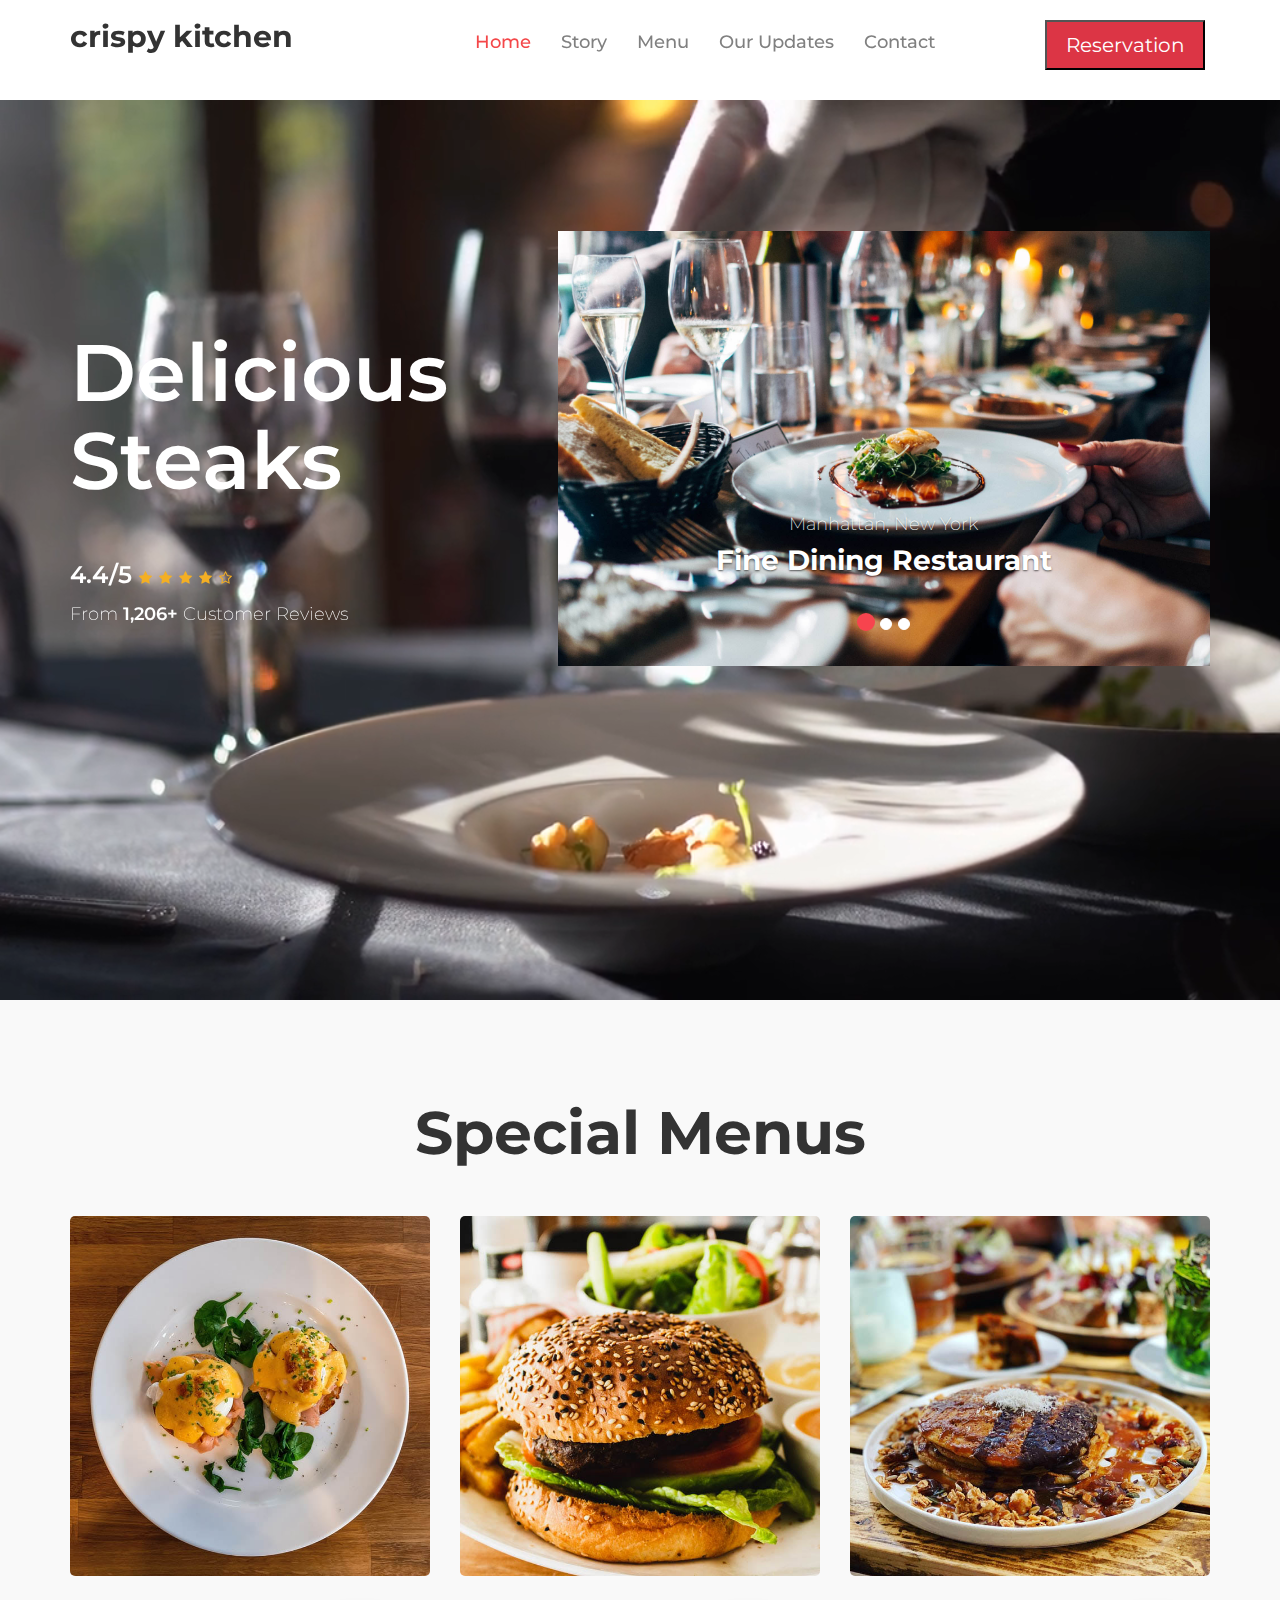
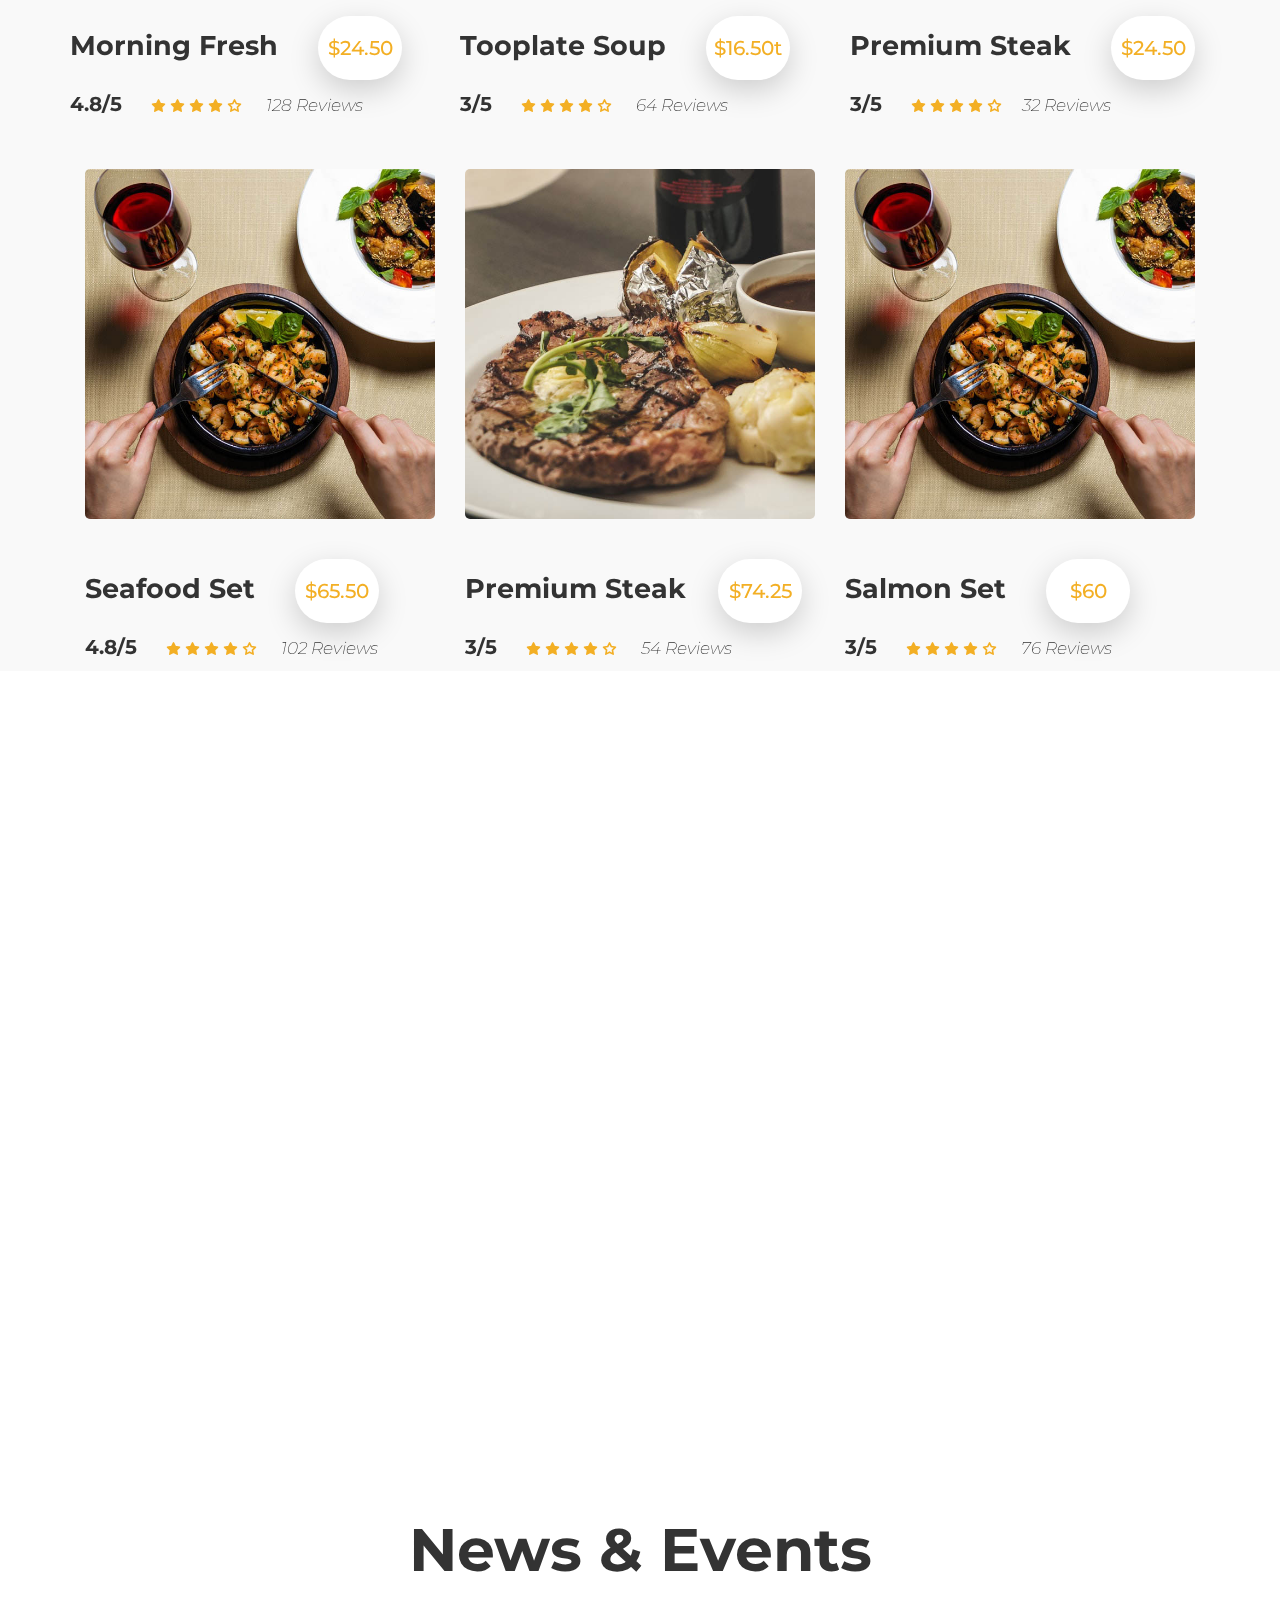
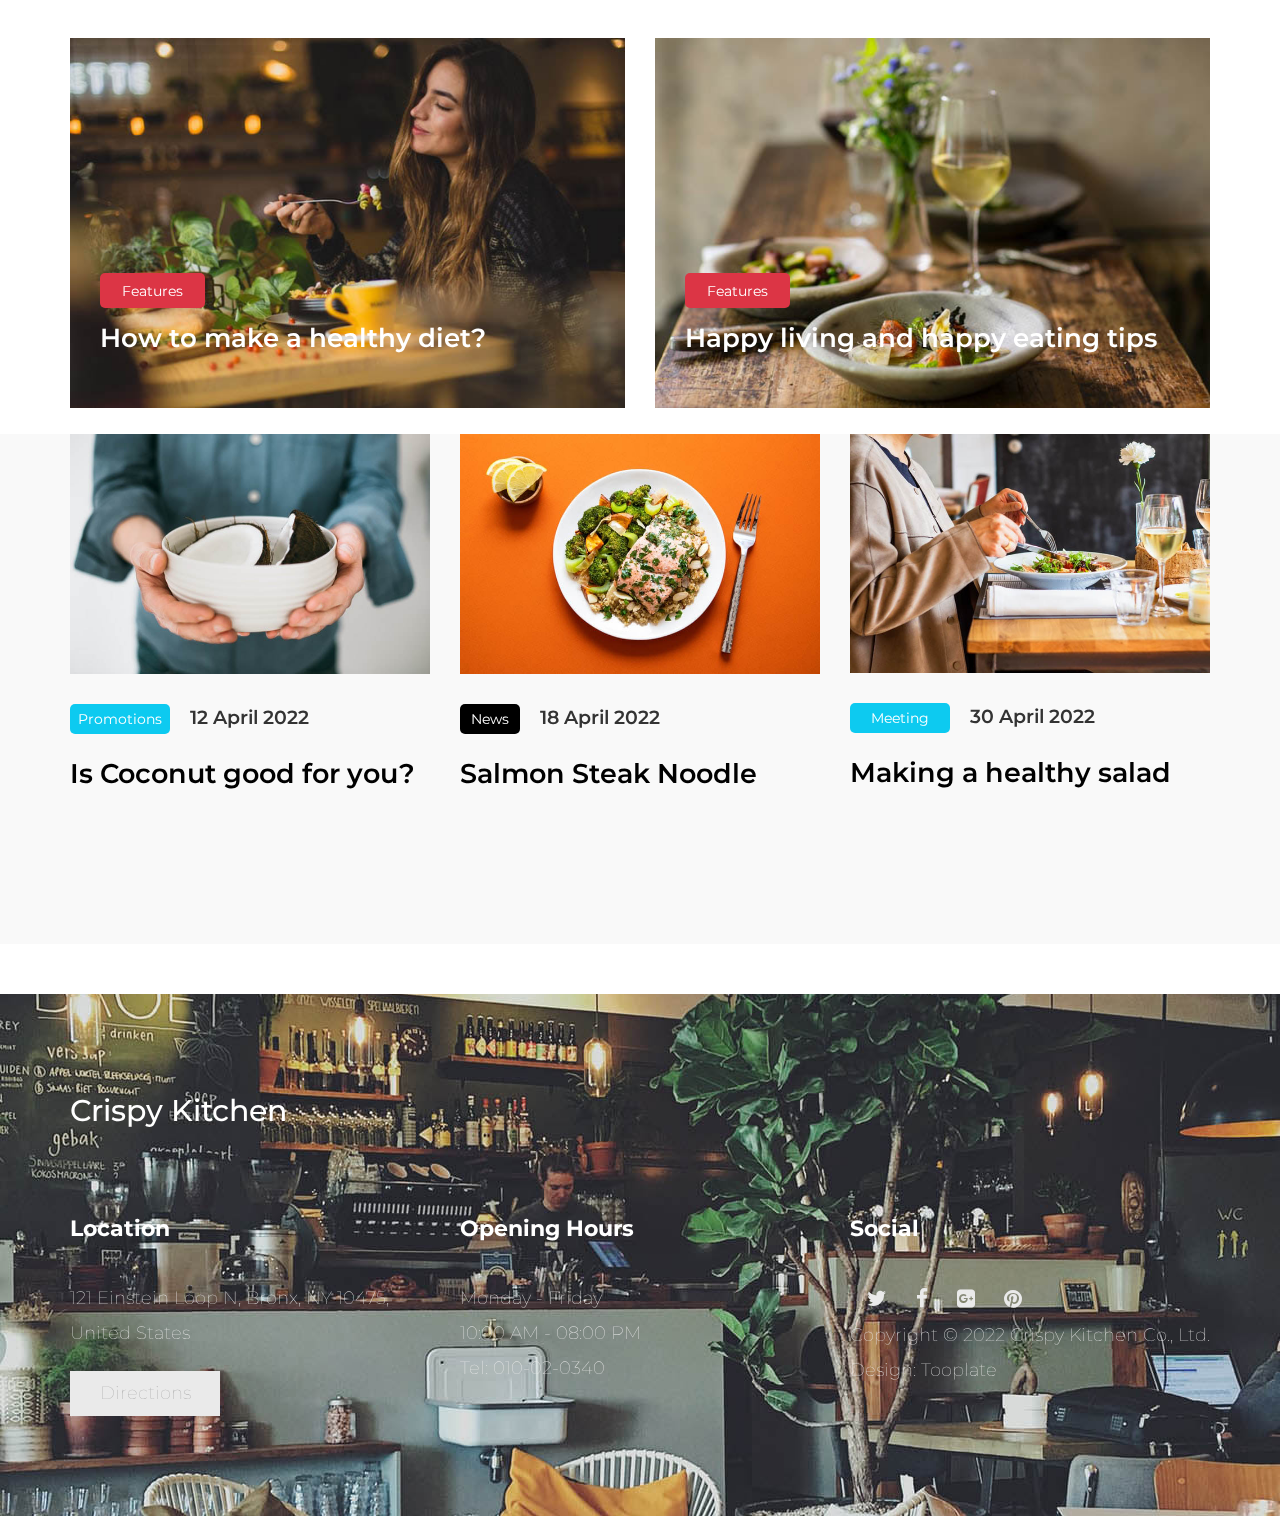
<file: index.html>
<!DOCTYPE html>
<html lang="en">
  <head>
    <meta charset="utf-8">
    <meta http-equiv="X-UA-Compatible" content="IE=edge">
    <meta name="viewport" content="width=device-width, initial-scale=1">
    <title>  crispy kitchen home pages </title>
    <link href="css/bootstrap.min.css" rel="stylesheet">
    <link rel="stylesheet" href="https://cdnjs.cloudflare.com/ajax/libs/font-awesome/4.7.0/css/font-awesome.min.css"/>
    <link href="https://fonts.googleapis.com/css2?family=Montserrat:wght@300;400;600;700&amp;display=swap" rel="stylesheet">
    <link rel="stylesheet"  href="css1/style.css">
  </head>
  <body>
<!-----------------------navigration starts--------------->
<div class="container"  id="nav-section">
  <div class="row">
    <div class="col-lg-4  col-md-4  col-sm-4  col-xs-5">
      <h1  class="heading"> crispy kitchen</h1>
    </div>


    <div class="col-lg-6   col-md-6   col-sm-6  col-xs-3">
      <div id="navigation">
        <div id="menu"  onclick="onClickMenu()">
          <div id="bar1"  class="bar"></div>
          <div id="bar2"  class="bar"></div>
          <div id="bar3"  class="bar"></div>
        </div>

        <ul  class="nav"   id="nav">
          <li><a  class="active" href="#"> Home </a></li>
          <li><a href="story.html"> Story </a></li>
          <li><a href="menu.html"> Menu</a></li>
          <li><a href="news.html"> Our Updates</a></li>
          <li><a href="contact.html">Contact</a></li>
        </ul>
      </div>
    </div>
      <div class="col-lg-2    col-md-2   col-sm-2  col-xs-4">
        <button class="open"> Reservation</button>
        <div class="box">
          <h3 class="mb-0">Reserve a table</h3>
         <span class="fa fa-close   close"></span>  
          <div class="form-action">
            <div class="col-lg-6   col-md-6  col-sm-6 col-xs-6"> 
              <label for="contact-name" class="form-label">Full Name</label>
               <input type="text" name="name" id="contact-name" class="form-control" placeholder="Your Name" required="">
               </div>
               
               <div class="col-lg-6  col-md-6  col-sm-6 col-xs-6"> 
                <label for="contact-phone" class="form-label">Phone Number</label>
                <input type="telephone" name="phone" id="contact-phone" pattern="[0-9]{3}-[0-9]{3}-[0-9]{4}" class="form-control" placeholder="123-456-7890">
                </div>
                

                 
                <div class="col-lg-6  col-md-6  col-sm-6 col-xs-6">
                  <label for="contact-email" class="form-label">Email</label>
                  <input type="email" name="email" id="contact-email" pattern="[^ @]*@[^ @]*" class="form-control" placeholder="Your Email" required="">
                  </div>
        
                  <div class="col-lg-6  col-md-6  col-sm-6 col-xs-6">
                    <label for="contact-phone" class="form-label">Number of persons</label>
                    <input type="number" name="number" id="contact-number" class="form-control" placeholder="12 persons" required="">
                    </div>
        
                      <div class="col-lg-6  col-md-6  col-sm-6 col-xs-6">
                        <label for="date-phone" class="form-label">Date</label>
                        <input type="date" name="date" id="contact-date" class="form-control" placeholder="" required="">
                        </div>
                        
                        <div class="col-lg-6  col-md-6  col-sm-6 col-xs-6"> 
                          <label for="time" class="form-label">Time</label>
                        <select class="form-select form-control" name="time" id="time">
                          <option value="5" selected="">5:00 PM</option>
                          <option value="6">6:00 PM</option>
                          <option value="7">7:00 PM</option>
                          <option value="8">8:00 PM</option>
                          <option value="9">9:00 PM</option>
                        </select>
                        </div>
                   
                     <div class="col-lg-12  col-md-12  col-sm-12 col-xs-12"> 
                     <label  for="Massege"  class="form-label">Special Request</label>
                     <textarea class="form-control" rows="5" id="contact-message" name="commd" placeholder="Your Message" style="height: 100px;"></textarea>
                  </div>
  
                <div class="col-lg-5  col-lg-offset-7">
                <input type="Submit"  class="formbutton"> 
                </div>
        </div>
      </div>
    </div>
  </div>
</div>
   <!-----------------------navigration ends--------------->

   <!---------------------------video  section  starts------------->
   <div class="video-section">
     <div class="video-container"> 
    <video  autoplay  loop muted plays-inline> 
      <source  src="video/production_ID_3769033.mp4" type="video/mp4">
    </video>
    </div>
       <div class="container">
         <div class="row">
           <div class="col-lg-5   col-md-5  col-sm-12 col-xs-12"> 
          <div class="content">
          <h2>  Delicious Steaks  </h2>
           <h5> 4.4/5 <span class="fa fa-star"></span>  <span class="fa fa-star"></span>
            <span class="fa fa-star"></span>  <span class="fa fa-star"></span> <span class="fa fa-star-o"></span> </h5>
           <h6>  From <span> 1,206+ </span>Customer Reviews  </h6>
          </div>
          </div>

           <div class="col-lg-7   col-md-7  col-sm-12 col-xs-12">
            <!------------------------slider starts------------------>
            <div class="slider1-section">
              <div id="myCarousel" class="carousel slide" data-ride="carousel">
                <!-- Indicators -->
                <ol class="carousel-indicators">
                  <li data-target="#myCarousel" data-slide-to="0" class="active"></li>
                  <li data-target="#myCarousel" data-slide-to="1"></li>
                  <li data-target="#myCarousel" data-slide-to="2"></li>
                </ol>
              
                <!-- Wrapper for slides -->
                <div class="carousel-inner">
                  <div class="item active">
                    <div class="img-area">
                      <img src="images/slide/jay-wennington-N_Y88TWmGwA-unsplash.jpg" alt="">
                      <div class="carousel-caption"> 
                        <h6> Manhattan, New York</h6>
                        <h5>  Fine Dining Restaurant  </h5>
                         </div>
                    </div>
                  </div>
              
                  <div class="item">
                    <div class="img-area">
                      <img src="images/slide/jason-leung-O67LZfeyYBk-unsplash.jpg" alt="">
                      <div class="carousel-caption">
                        <h2>  Steak  &nbsp; <span> $26.50 </span> </h2>
                       <p> 3.8/5  &nbsp; <span class="fa fa-star"></span>  <span class="fa fa-star"></span>
                        <span class="fa fa-star"></span>  <span class="fa fa-star"></span> <span class="fa fa-star-o"></span> </p>
                       </div>
                      </div>
                      </div>
                    
              
                  <div class="item">
                    <div class="img-area">
                      <img src="images/slide/ivan-torres-MQUqbmszGGM-unsplash.jpg" alt=""   width="">
                      <div class="carousel-caption">
                        <h2> Sausage Pasta &nbsp;   <span>  $26.50  </span> </h2>
                       <p> 4.8/5  &nbsp;   <span class="fa fa-star"></span>  <span class="fa fa-star"></span>
                        <span class="fa fa-star"></span>  <span class="fa fa-star"></span> <span class="fa fa-star-o"></span>  </p>
                       </div>
                      </div>
                    </div>
                  </div>
                </div>
                </div>
                </div>
              </div>
              </div>
              </div>

   <!---------------------------video  section ends------------->

   <!--------------------------Special Menus starts------------------>

   <div class="special-menus"   id="special-menus">
    <div class="container">
        <div class="row">
            <div class="col-12-lg  text-center">
                <h2> Special Menus </h2>
                </div>
           
                     <div class="col-lg-4   col-md-4  col-sm-6  col-xs-12">
                       <div class="img-section">
                         <img src="images/breakfast/brett-jordan-8xt8-HIFqc8-unsplash.jpg"  alt="">
                         <h3> Morning Fresh &nbsp;  &nbsp; <span>$24.50</span></h3>
                         <p>  4.8/5  &nbsp;  &nbsp; <span class="fa fa-star"></span>  <span class="fa fa-star"></span>
                            <span class="fa fa-star"></span>  <span class="fa fa-star"></span> <span class="fa fa-star-o"></span> <i class=" Reviews">  &nbsp;  &nbsp; 128 Reviews</i> </p>
                            </div>
                     </div>
        
                     <div class="col-lg-4   col-md-4  col-sm-6  col-xs-12">
                       <div class="img-section"> 
                        <img src="images/breakfast/louis-hansel-dphM2U1xq0U-unsplash.jpg"  alt="">
                        <h3>Tooplate Soup &nbsp;  &nbsp; <span> $16.50t </span></h3>
                        <p> 3/5 &nbsp;  &nbsp; <span class="fa fa-star"></span>  <span class="fa fa-star"></span>
                           <span class="fa fa-star"></span>  <span class="fa fa-star"></span> <span class="fa fa-star-o"></span> <i class=" Reviews">  &nbsp;  &nbsp; 64 Reviews</i> </p>
                           </div>
                    </div>
        
                    <div class="col-lg-4   col-md-4  col-sm-6  col-xs-12">
                      <div class="img-section"> 
                        <img src="images/breakfast/lucas-swennen-1W_MyJSRLuQ-unsplash.jpg"  alt="">
                            <h3>Premium Steak &nbsp;  &nbsp; <span>$24.50</span></h3>
                        <p> 3/5 &nbsp;  &nbsp; <span class="fa fa-star"></span>  <span class="fa fa-star"></span>
                           <span class="fa fa-star"></span>  <span class="fa fa-star"></span> <span class="fa fa-star-o"></span> <i class=" Reviews">  &nbsp;  &nbsp;32 Reviews</i> </p>
                           </div>
                           </div>
                    </div>

                      <div class="col-lg-4   col-md-4  col-sm-6  col-xs-12">
                        <div class="img-section">
                         <img src="images/dinner/farhad-ibrahimzade-ZipYER3NLhY-unsplash.jpg"  alt="">
                          <h3>Seafood Set &nbsp;  &nbsp; <span>$65.50</span></h3>
                          <p>  4.8/5  &nbsp;  &nbsp; <span class="fa fa-star"></span>  <span class="fa fa-star"></span>
                             <span class="fa fa-star"></span>  <span class="fa fa-star"></span> <span class="fa fa-star-o"></span> <i class=" Reviews">  &nbsp;  &nbsp; 102 Reviews</i> </p>
                             </div>
                      </div>
         
                      <div class="col-lg-4  col-md-4  col-sm-6  col-xs-12">
                        <div class="img-section"> 
                         <img src="images/dinner/keriliwi-c3mFafsFz2w-unsplash.jpg"  alt="">
                         <h3> Premium Steak&nbsp;  &nbsp; <span>$74.25 </span></h3>
                         <p> 3/5 &nbsp;  &nbsp; <span class="fa fa-star"></span>  <span class="fa fa-star"></span>
                            <span class="fa fa-star"></span>  <span class="fa fa-star"></span> <span class="fa fa-star-o"></span> <i class=" Reviews">  &nbsp;  &nbsp; 54 Reviews</i> </p>
                            </div>
                     </div>
         
                     <div class="col-lg-4   col-md-4  col-sm-6  col-xs-12">
                       <div class="img-section"> 
                         <img src="images/dinner/farhad-ibrahimzade-ZipYER3NLhY-unsplash.jpg"  alt="">
                             <h3>Salmon Set &nbsp;  &nbsp; <span>$60</span></h3>
                         <p  id="fa-sta"> 3/5 &nbsp;  &nbsp; <span class="fa fa-star"></span>  <span class="fa fa-star"></span>
                            <span class="fa fa-star"></span>  <span class="fa fa-star"></span> <span class="fa fa-star-o"></span> <i class=" Reviews">  &nbsp;  &nbsp; 76 Reviews</i> </p>
                            </div>
                            </div>
                     </div>
                  </div>
            
   <!--------------------------Special Menus ends------------------>

   <!--------------------------------fulll srceen  starts----------->
   <div class="full-srceen">
     <div class="container">
     </div>
   </div>
<!------------------------------full srceen ends------------------->



<!------------------------Latest Updates stats---------------->
<div class="latest-section"  id="latest-section1">
  <div class="container">
    <div class="row">
      <div class="col-lg-12  text-center">
     <h2> News & Events  </h2>
      </div>
      <div class="col-lg-6   col-md-6  col-sm-6  col-xs-12">
        <div class="img-fluid"> 
        <a href="news-detail.html"> 
       <img src="images/news/pablo-merchan-montes-Orz90t6o0e4-unsplash.jpg"  alt="">
       </a>
       <div class="news-title-link"> 
       <button class="features"> features </button> <br>
       <a href="news-detail.html">How to make a healthy diet?</a>
       </div>
       </div>
      </div>


      <div class="col-lg-6  col-md-6  col-sm-6  col-xs-12">
        <div class="img-fluid"> 
       <a href="news-detail.html"> 
         <img src="images/news/stefan-johnson-xIFbDeGcy44-unsplash.jpg"  alt="">
         </a>
         <div class="news-title-link"> 
         <button class="features"> features </button> <br>
         <a href="news-detail.html">Happy living and happy  eating tips</a>
         </div>
         </div>
      </div>
    </div>
  </div>
</div>

<!------------------------Latest Updates stats---------------->


<!--------------------------News & Events  starts------------------->
<div class="News-Events">
  <div class="container">
    <div class="row"> 
        <div class="col-lg-4   col-md-4  col-sm-6  col-xs-12">
          <div class="new-img  new-img1"> 
          <img src="images/news/gilles-lambert-S_LhjpfIdm4-unsplash.jpg"  alt="">
          <button class="more"> promotions</button> &nbsp;  &nbsp; <span> 12 April 2022 </span>
          <h3> <a href="news-detail.html" class="news-title-link">  Is Coconut good for you? </a> </h3>
          </div>
        </div>

        <div class="col-lg-4   col-md-4  col-sm-6  col-xs-12">
          <div class="new-img   new-img1"> 
         <img src="images/news/ella-olsson-mmnKI8kMxpc-unsplash.jpg"  alt="">
         <button class="more2">News </button> &nbsp;  &nbsp; <span> 18 April 2022 </span>
         <h3> <a href="news-detail.html" class="news-title-link"> Salmon Steak Noodle </a> </h3>
         </div>
       </div>

        
       <div class="col-lg-4  col-md-4  col-sm-6  col-xs-12">
         <div class="new-img  new-img1">
         <img src="images/news/louis-hansel-GiIiRV0FjwU-unsplash.jpg"  alt="">
         <button class="more">Meeting</button> &nbsp;  &nbsp; <span> 30 April 2022 </span>
         <h3 id="fa-sta"> <a href="news-detail.html">  Making a healthy salad </a> </h3>
         </div>
       </div>
    </div>
  </div>
</div>
<!--------------------------News & Events  ends------------------->

<!-------------------------footer section  starts-------->

<div class="footer-section">
  <div class="container">
   <div class="row">
     <div class="col-lg-12">
      <h2>  Crispy Kitchen  </h2>
     </div>
     </div>
      
     <div class="row"> 
     <div class="col-lg-4   col-md-4   col-sm-4  col-xs-6">
       <div class="footer"> 
     <h3> Location  </h3>
     <li>  121 Einstein Loop N, Bronx, NY 10475, United States  </li>
     <li><button class="mybutton"> Directions</button></li>
     </div>
     </div>
  
  
     <div class="col-lg-4     col-md-4   col-sm-4  col-xs-6">
       <div class="footer"> 
      <h3>  Opening Hours  </h3>
       <li> Monday - Friday  </li>
        <li>10:00 AM - 08:00 PM  </li>
        <li> Tel: 010-02-0340 </li>
        </div>
       </div>
       
  
       
       <div class="col-lg-4    col-md-4   col-sm-4  col-xs-12">
        <div class="footer"  id="footer1"> 
        <h3> Social</h3>
         <li class="bottom"><span class="fa fa-twitter"></span> 
          <span class="fa fa-facebook"></span>
          <span class="fa fa-google-plus-square"></span>
          <span class="fa fa-pinterest"> </span>
        </li>
          <li class="bottom"> Copyright © 2022 Crispy Kitchen Co., Ltd.
            Design: Tooplate</li>
         </div>
         </div>
   </div>
  </div>
  </div>
  <!---------------------footer-section ends------------>
  

   
  </body>
    <script src="https://ajax.googleapis.com/ajax/libs/jquery/1.12.4/jquery.min.js"></script>
    <script src="js/bootstrap.min.js"></script>
    <script src="js/script.js"></script>
  </body>
</html>
</file>
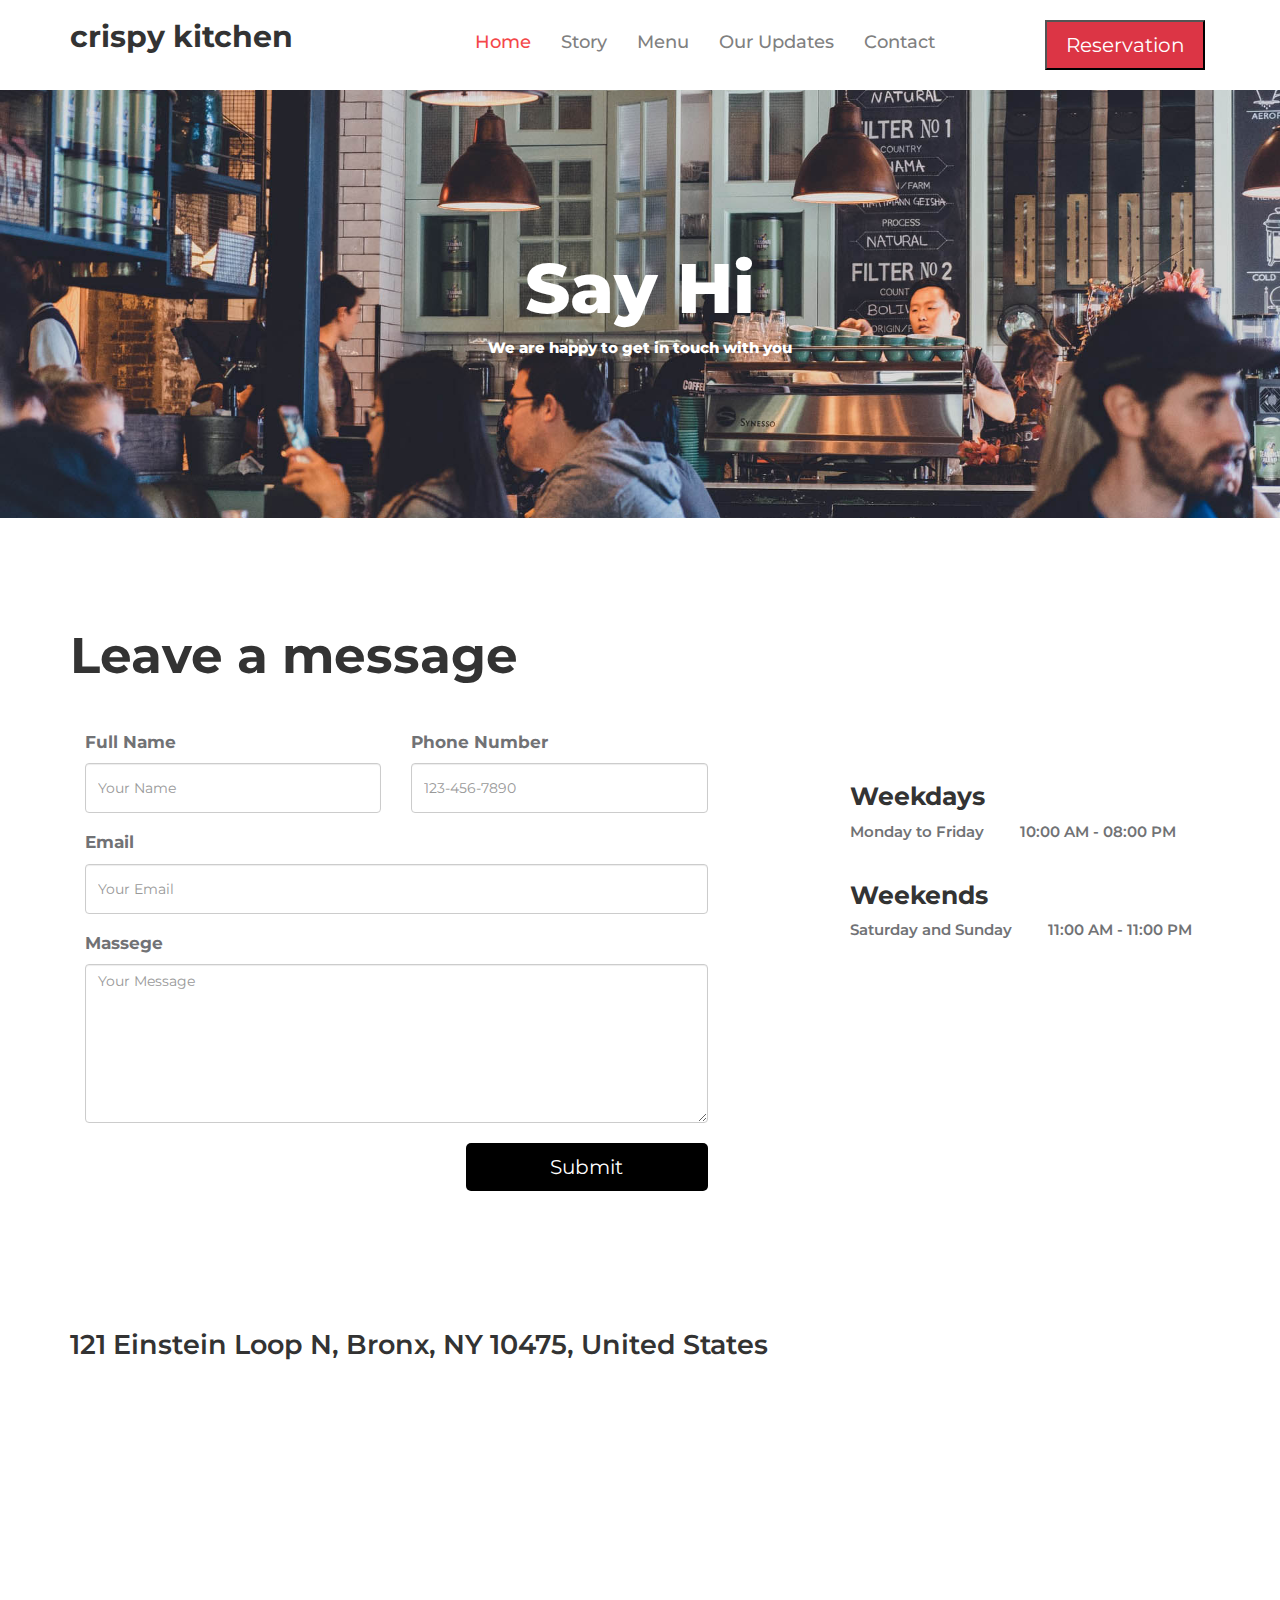
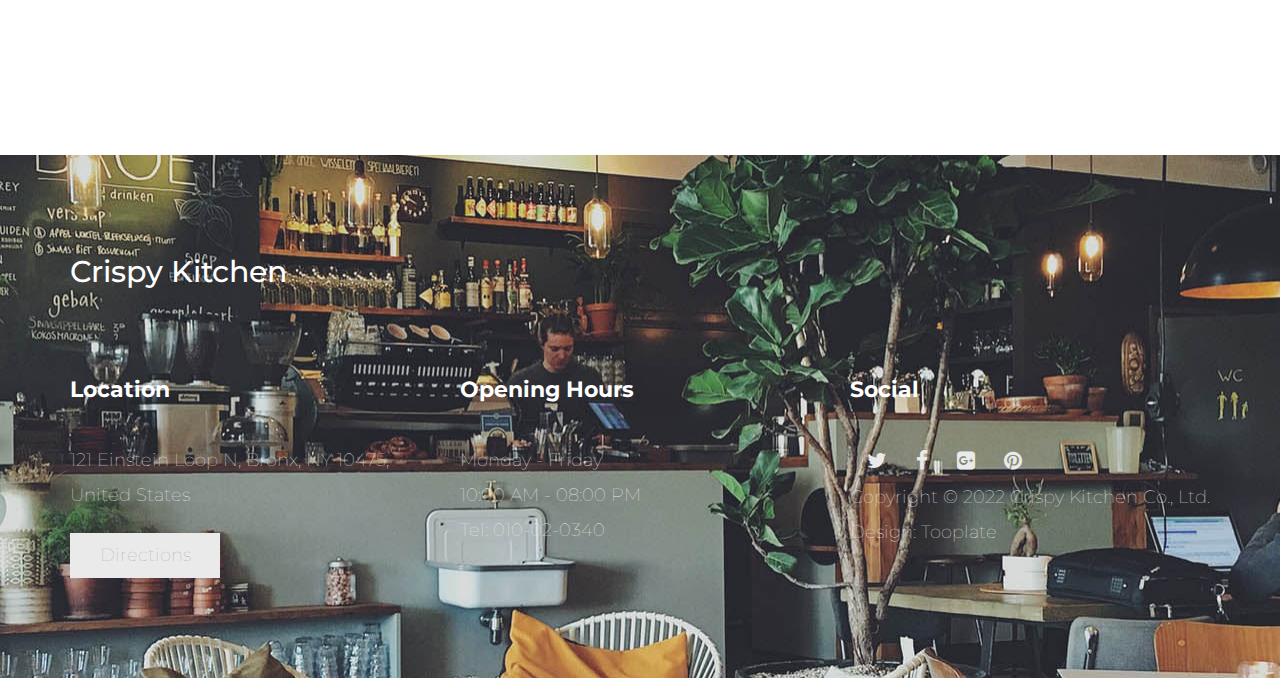
<file: contact.html>
<!DOCTYPE html>
<html lang="en">
  <head>
    <meta charset="utf-8">
    <meta http-equiv="X-UA-Compatible" content="IE=edge">
    <meta name="viewport" content="width=device-width, initial-scale=1">
    <title> crispy kitchen contact  page </title>
    <link href="css/bootstrap.min.css" rel="stylesheet">
    <link rel="stylesheet" href="https://cdnjs.cloudflare.com/ajax/libs/font-awesome/4.7.0/css/font-awesome.min.css"/>
    <link href="https://fonts.googleapis.com/css2?family=Montserrat:wght@300;400;600;700&amp;display=swap" rel="stylesheet">
    <link rel="stylesheet"  href="css1/style.css">
  </head>
  <body>
   <!-----------------------navigration starts--------------->
<div class="container"  id="nav-section">
  <div class="row">
    <div class="col-lg-4  col-md-4  col-sm-4  col-xs-5">
      <h1  class="heading"> crispy kitchen</h1>
    </div>


    <div class="col-lg-6   col-md-6   col-sm-6  col-xs-3">
      <div id="navigation">
        <div id="menu"  onclick="onClickMenu()">
          <div id="bar1"  class="bar"></div>
          <div id="bar2"  class="bar"></div>
          <div id="bar3"  class="bar"></div>
        </div>

        <ul  class="nav"   id="nav">
          <li><a  class="active" href="#"> Home </a></li>
          <li><a href="story.html"> Story </a></li>
          <li><a href="menu.html"> Menu</a></li>
          <li><a href="news.html"> Our Updates</a></li>
          <li><a href="contact.html">Contact</a></li>
        </ul>
      </div>
    </div>
      <div class="col-lg-2    col-md-2   col-sm-2  col-xs-4">
        <button class="open"> Reservation</button>
        <div class="box">
          <h3 class="mb-0">Reserve a table</h3>
         <span class="fa fa-close   close"></span>  
          <div class="form-action">
            <div class="col-lg-6   col-md-6  col-sm-6 col-xs-6"> 
              <label for="contact-name" class="form-label">Full Name</label>
               <input type="text" name="name" id="contact-name" class="form-control" placeholder="Your Name" required="">
               </div>
               
               <div class="col-lg-6  col-md-6  col-sm-6 col-xs-6"> 
                <label for="contact-phone" class="form-label">Phone Number</label>
                <input type="telephone" name="phone" id="contact-phone" pattern="[0-9]{3}-[0-9]{3}-[0-9]{4}" class="form-control" placeholder="123-456-7890">
                </div>
                

                 
                <div class="col-lg-6  col-md-6  col-sm-6 col-xs-6">
                  <label for="contact-email" class="form-label">Email</label>
                  <input type="email" name="email" id="contact-email" pattern="[^ @]*@[^ @]*" class="form-control" placeholder="Your Email" required="">
                  </div>
        
                  <div class="col-lg-6  col-md-6  col-sm-6 col-xs-6">
                    <label for="contact-phone" class="form-label">Number of persons</label>
                    <input type="number" name="number" id="contact-number" class="form-control" placeholder="12 persons" required="">
                    </div>
        
                      <div class="col-lg-6  col-md-6  col-sm-6 col-xs-6">
                        <label for="date-phone" class="form-label">Date</label>
                        <input type="date" name="date" id="contact-date" class="form-control" placeholder="" required="">
                        </div>
                        
                        <div class="col-lg-6  col-md-6  col-sm-6 col-xs-6"> 
                          <label for="time" class="form-label">Time</label>
                        <select class="form-select form-control" name="time" id="time">
                          <option value="5" selected="">5:00 PM</option>
                          <option value="6">6:00 PM</option>
                          <option value="7">7:00 PM</option>
                          <option value="8">8:00 PM</option>
                          <option value="9">9:00 PM</option>
                        </select>
                        </div>
                   
                     <div class="col-lg-12  col-md-12  col-sm-12 col-xs-12"> 
                     <label  for="Massege"  class="form-label">Special Request</label>
                     <textarea class="form-control" rows="5" id="contact-message" name="commd" placeholder="Your Message" style="height: 100px;"></textarea>
                  </div>
  
                <div class="col-lg-5  col-lg-offset-7">
                <input type="Submit"  class="formbutton"> 
                </div>
        </div>
      </div>
    </div>
  </div>
</div>
   <!-----------------------navigration ends--------------->


   <!--------------------contact section starts---------------->
   <div class="contact"  id="contact">
       <div class="container">
           <div class="row  text-center">
               <div class="text-center">
              <h3> Say Hi  </h3>
               <p>  We are happy to get in touch with you </p>
              </div>
           </div>
       </div>
       </div>
      
    
 <!--------------------contact section ends---------------->

 <!-------------------------Leave a message stats---------------->
 <div class="Leave-message">
     <div class="container">
         <div class="row">
             <div class="col-lg-12">
                 <h3>Leave a message</h3>
             </div>
         </div>
         <div class="row">
             <div class="col-lg-7   col-md-7 col-sm-12 col-xs-12">
                 <div class="form-action">
                     <form action="#">
                         <div class="col-lg-6  col-md-6 col-sm-6 col-xs-6"> 
                        <label for="contact-name" class="form-label">Full Name</label>
                         <input type="text" name="contact-name" id="contact-name" class="form-control" placeholder="Your Name" required="">
                         </div>
                         
                         <div class="col-lg-6   col-md-6 col-sm-6 col-xs-6"> 
                         <label for="contact-phone" class="form-label">Phone Number</label>
                         <input type="telephone" name="contact-phone" id="contact-phone" pattern="[0-9]{3}-[0-9]{3}-[0-9]{4}" class="form-control" placeholder="123-456-7890">
                         </div>
                         
                         <div class="col-lg-12   col-md-12 col-sm-12 col-xs-12">
                         <label for="contact-email" class="form-label">Email</label>
                         <input type="email" name="contact-email" id="contact-email" pattern="[^ @]*@[^ @]*" class="form-control" placeholder="Your Email" required="">
                         </div>
                          
                         <div class="col-lg-12   col-md-12 col-sm-12 col-xs-12"> 
                         <label  for="Massege"  class="form-label">Massege</label>
                         <textarea class="form-control" rows="5" id="contact-message" name="contact-message" placeholder="Your Message" style="height: 159px;"></textarea>
                         </div>

                       <div class="col-lg-5  col-lg-offset-7">
                       <input type="Submit"  class="formbutton"> 
                       </div>
                     </form>
                 </div>
             </div>


             <div class="col-lg-4 col-lg-offset-1  col-md-4 col-sm-12 col-xs-12">
                 <div class="weekdays">
                 <h2>   Weekdays  </h2>
                  <p>   Monday to Friday  &nbsp; &nbsp; &nbsp; &nbsp; 10:00 AM - 08:00 PM  </p>
                    
                  <h4>  Weekends  </h4>
                  <p>  Saturday and Sunday  &nbsp; &nbsp; &nbsp; &nbsp;  11:00 AM - 11:00 PM  </p>
                 </div>
             </div>
         </div>
     </div>
 </div>
<!-------------------------Leave a message  ends--------------->

<!-----------------------------map section  starts------------->
<div class="map-section">
    <div class="container">
        <div class="row">
            <div class="col-lg-12">
                <h2>  121 Einstein Loop N, Bronx, NY 10475, United States </h2>

            </div>
            <div class="col-lg-12">
                <iframe src="https://www.google.com/maps/embed?pb=!1m18!1m12!1m3!1d14920.891757756479!2d-73.83496372506556!3d40.8623107607295!2m3!1f0!2f0!3f0!3m2!1i1024!2i768!4f13.1!3m3!1m2!1s0x89c28cbc17f4a0c3%3A0x9ae0f1e804a817d!2s121%20Einstein%20Loop%20N%2C%20Bronx%2C%20NY%2010475%2C%20USA!5e0!3m2!1sen!2sth!4v1650470337727!5m2!1sen!2sth" width="100%" height="300" style="border:0;" allowfullscreen="" loading="lazy"></iframe>
            </div>
        </div>
    </div>
</div>

<!-----------------------------map section  ends------------>


<!-------------------------footer section  starts-------->

<div class="footer-section">
  <div class="container">
   <div class="row">
     <div class="col-lg-12">
      <h2>  Crispy Kitchen  </h2>
     </div>
     </div>
      
     <div class="row"> 
     <div class="col-lg-4   col-md-4   col-sm-4  col-xs-6">
       <div class="footer"> 
     <h3> Location  </h3>
     <li>  121 Einstein Loop N, Bronx, NY 10475, United States  </li>
     <li><button class="mybutton"> Directions</button></li>
     </div>
     </div>
  
  
     <div class="col-lg-4     col-md-4   col-sm-4  col-xs-6">
       <div class="footer"> 
      <h3>  Opening Hours  </h3>
       <li> Monday - Friday  </li>
        <li>10:00 AM - 08:00 PM  </li>
        <li> Tel: 010-02-0340 </li>
        </div>
       </div>
       
  
       
       <div class="col-lg-4    col-md-4   col-sm-4  col-xs-12">
        <div class="footer"  id="footer1"> 
        <h3> Social</h3>
         <li class="bottom"><span class="fa fa-twitter"></span> 
          <span class="fa fa-facebook"></span>
          <span class="fa fa-google-plus-square"></span>
          <span class="fa fa-pinterest"> </span>
        </li>
          <li class="bottom"> Copyright © 2022 Crispy Kitchen Co., Ltd.
            Design: Tooplate</li>
         </div>
         </div>
   </div>
  </div>
  </div>
  <!---------------------footer-section ends------------>
  
  </body>
    <script src="https://ajax.googleapis.com/ajax/libs/jquery/1.12.4/jquery.min.js"></script>
    <script src="js/bootstrap.min.js"></script>
    <script src="js/script.js"></script>
  </body>
</html>
</file>
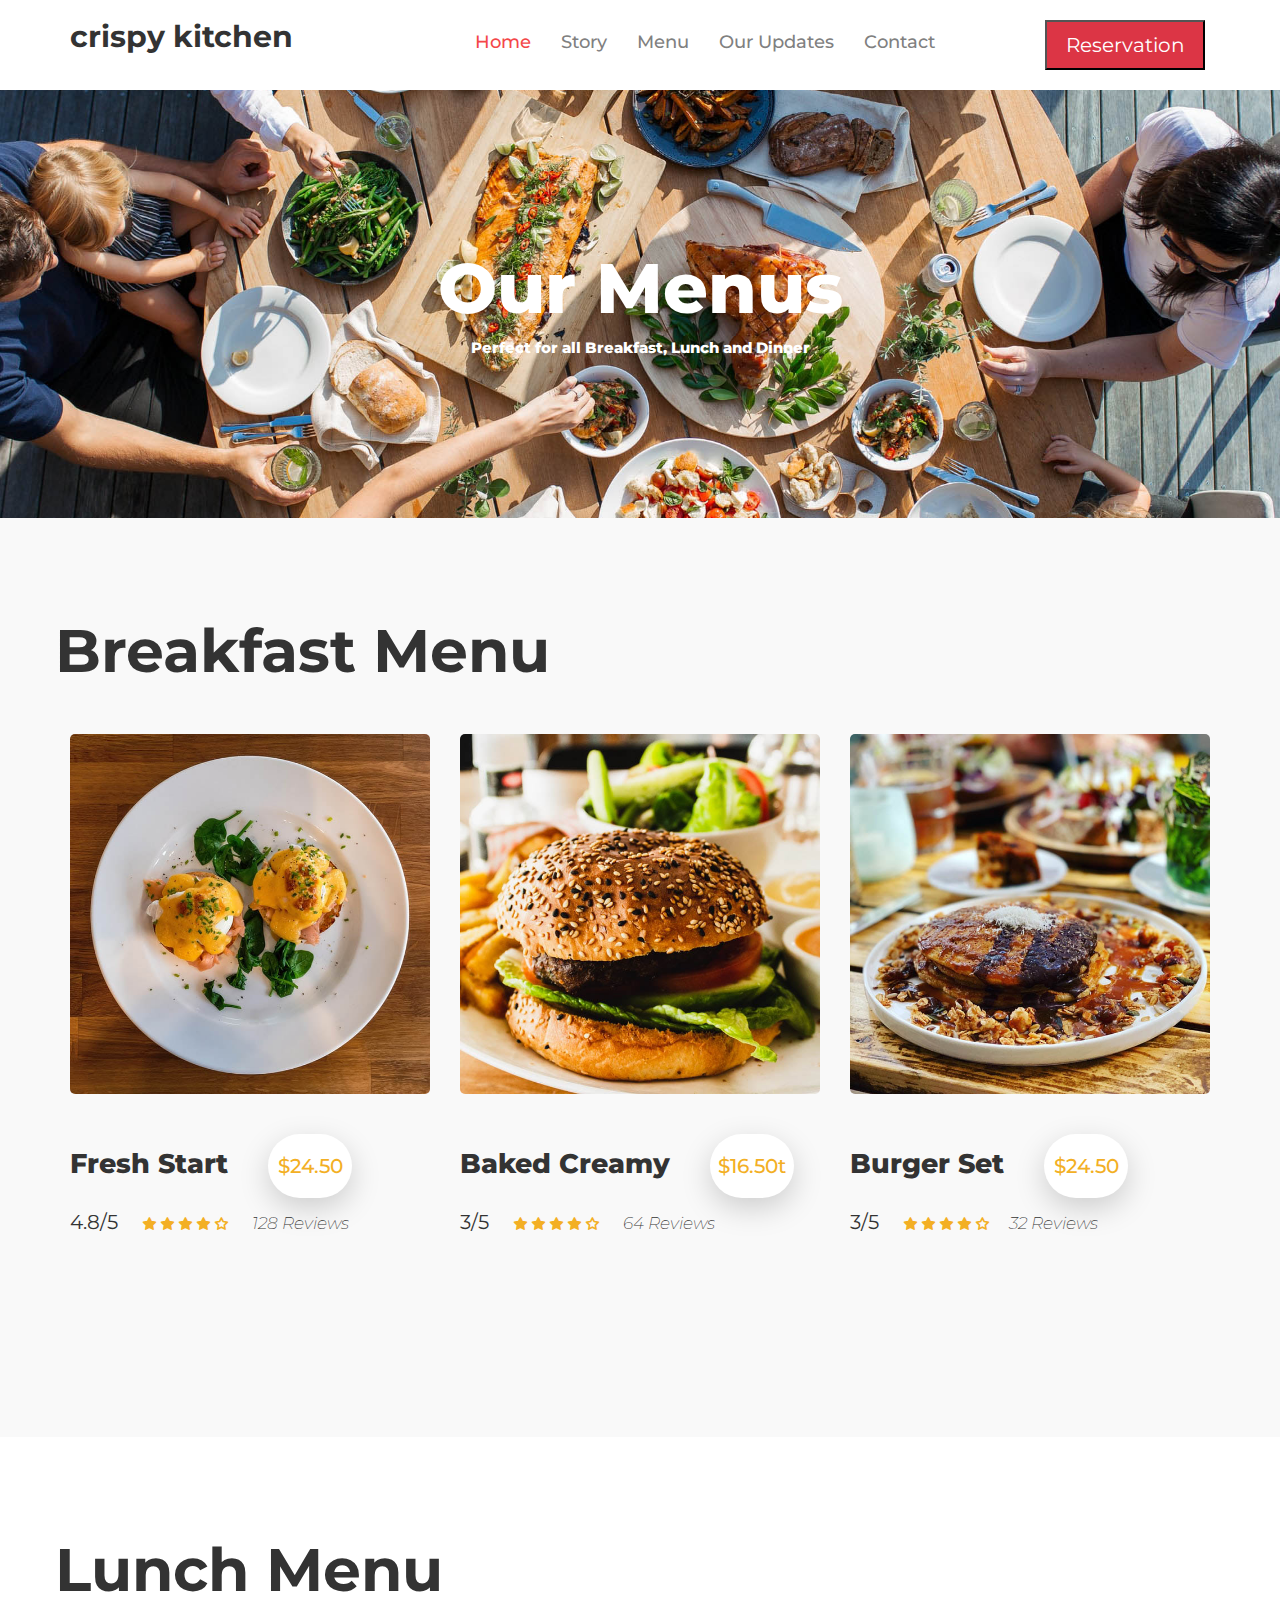
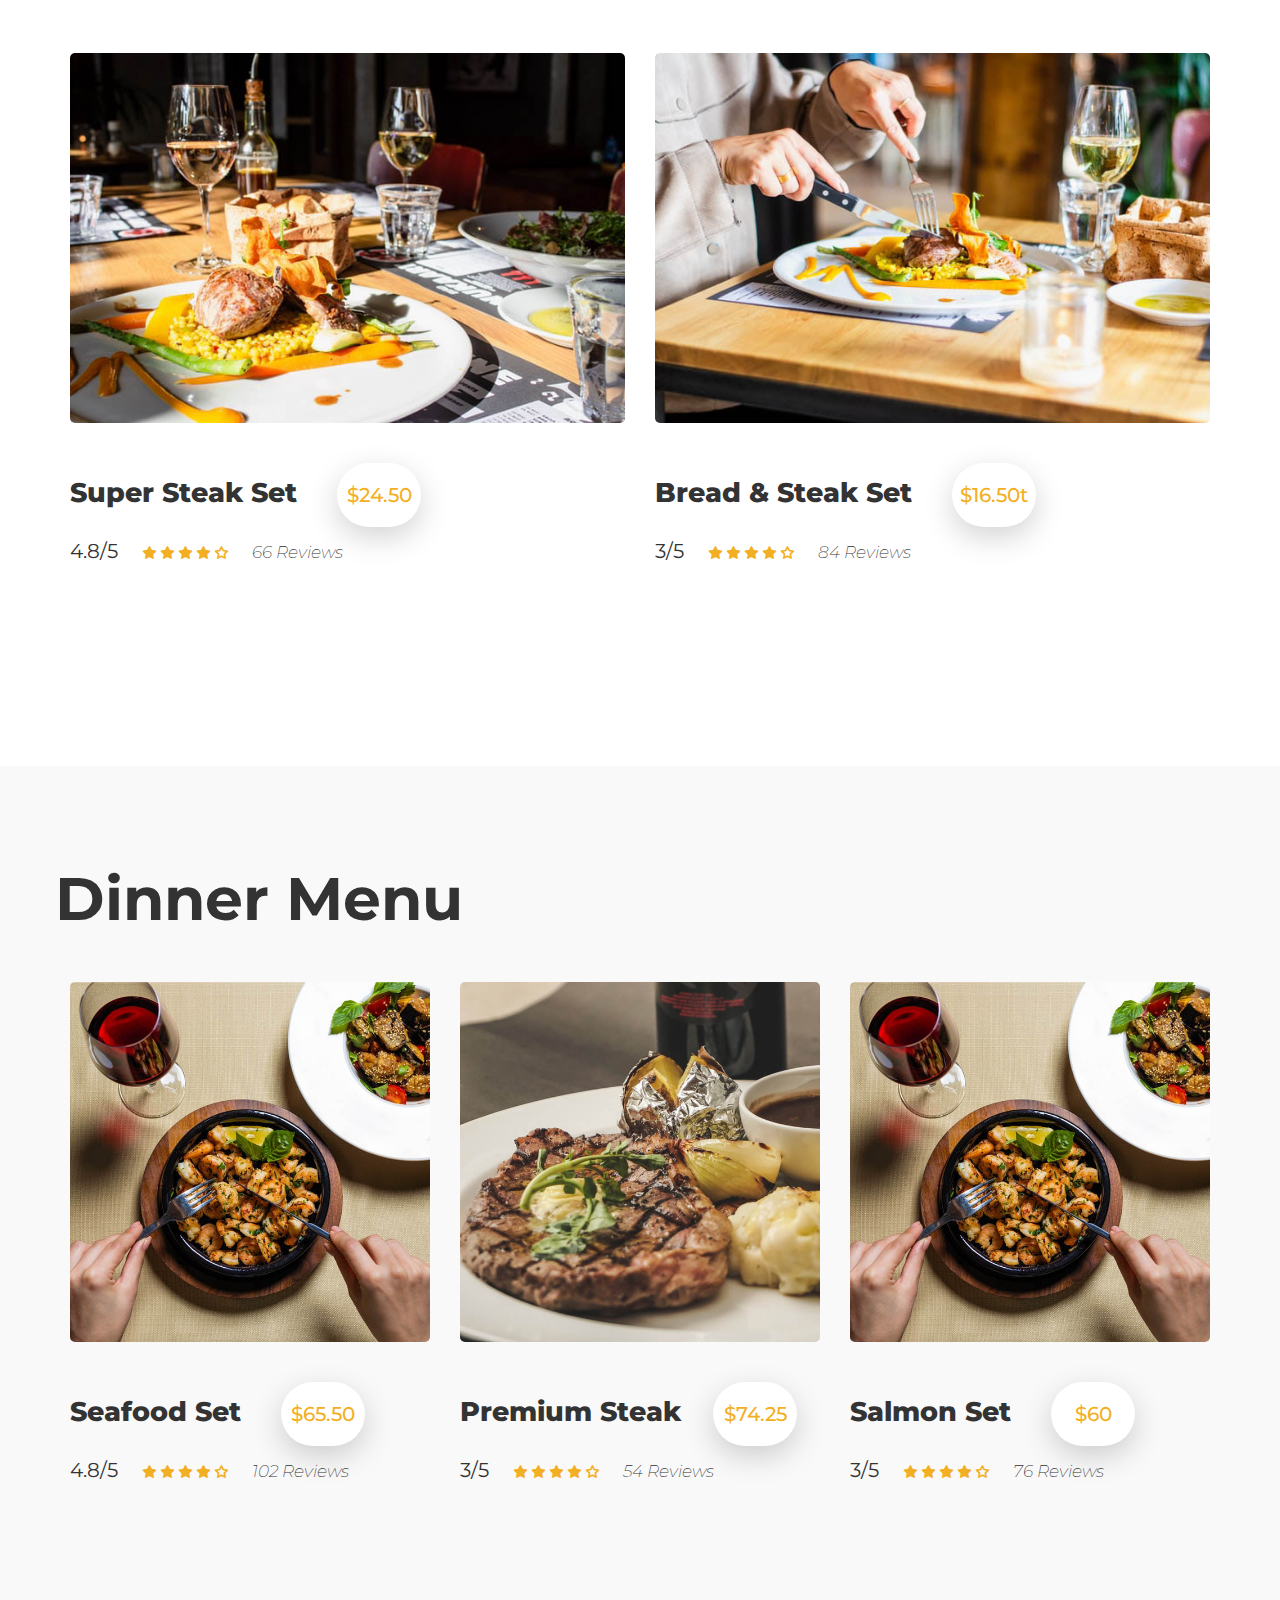
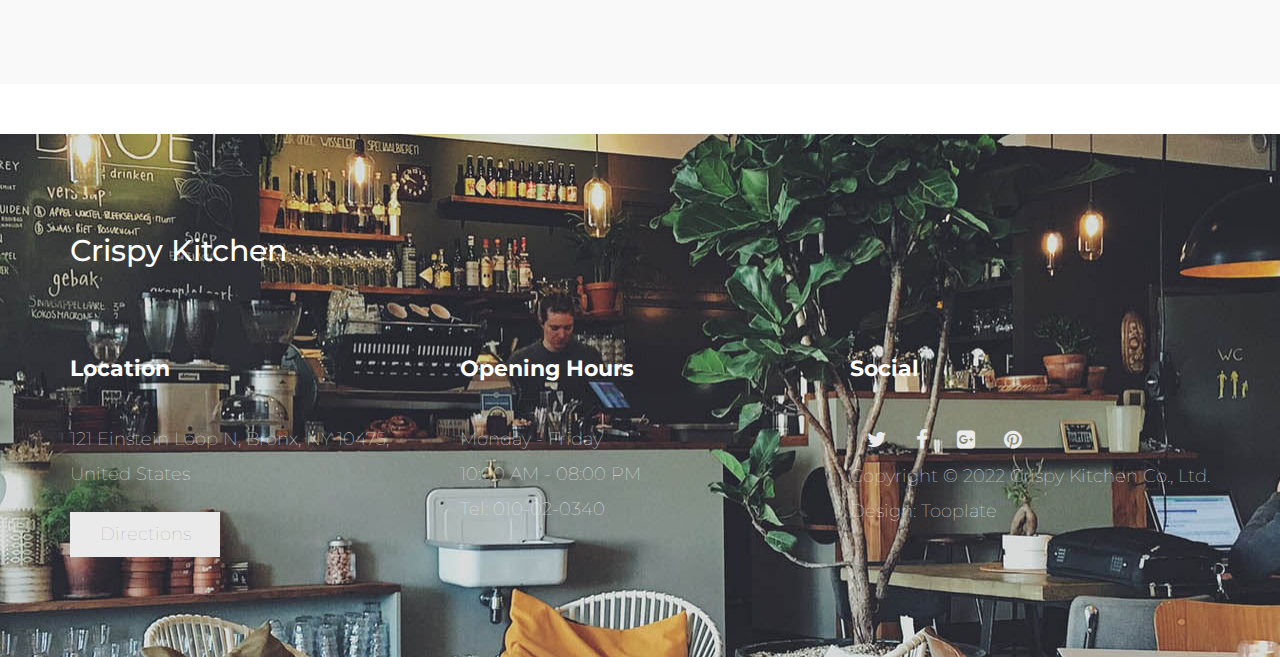
<file: menu.html>
<!DOCTYPE html>
<html lang="en">
  <head>
    <meta charset="utf-8">
    <meta http-equiv="X-UA-Compatible" content="IE=edge">
    <meta name="viewport" content="width=device-width, initial-scale=1">
    <title> crispy kitchen menu page</title>
    <link href="css/bootstrap.min.css" rel="stylesheet">
    <link rel="stylesheet" href="https://cdnjs.cloudflare.com/ajax/libs/font-awesome/4.7.0/css/font-awesome.min.css"/>
    <link href="https://fonts.googleapis.com/css2?family=Montserrat:wght@300;400;600;700&amp;display=swap" rel="stylesheet">
    <link rel="stylesheet"  href="css1/style.css">
  </head>
  <body>
<!-----------------------navigration starts--------------->
<div class="container"  id="nav-section">
  <div class="row">
    <div class="col-lg-4  col-md-4  col-sm-4  col-xs-5">
      <h1  class="heading"> crispy kitchen</h1>
    </div>


    <div class="col-lg-6   col-md-6   col-sm-6  col-xs-3">
      <div id="navigation">
        <div id="menu"  onclick="onClickMenu()">
          <div id="bar1"  class="bar"></div>
          <div id="bar2"  class="bar"></div>
          <div id="bar3"  class="bar"></div>
        </div>

        <ul  class="nav"   id="nav">
          <li><a  class="active" href="#"> Home </a></li>
          <li><a href="story.html"> Story </a></li>
          <li><a href="menu.html"> Menu</a></li>
          <li><a href="news.html"> Our Updates</a></li>
          <li><a href="contact.html">Contact</a></li>
        </ul>
      </div>
    </div>
      <div class="col-lg-2    col-md-2   col-sm-2  col-xs-4">
        <button class="open"> Reservation</button>
        <div class="box">
          <h3 class="mb-0">Reserve a table</h3>
         <span class="fa fa-close   close"></span>  
          <div class="form-action">
            <div class="col-lg-6   col-md-6  col-sm-6 col-xs-6"> 
              <label for="contact-name" class="form-label">Full Name</label>
               <input type="text" name="name" id="contact-name" class="form-control" placeholder="Your Name" required="">
               </div>
               
               <div class="col-lg-6  col-md-6  col-sm-6 col-xs-6"> 
                <label for="contact-phone" class="form-label">Phone Number</label>
                <input type="telephone" name="phone" id="contact-phone" pattern="[0-9]{3}-[0-9]{3}-[0-9]{4}" class="form-control" placeholder="123-456-7890">
                </div>
                

                 
                <div class="col-lg-6  col-md-6  col-sm-6 col-xs-6">
                  <label for="contact-email" class="form-label">Email</label>
                  <input type="email" name="email" id="contact-email" pattern="[^ @]*@[^ @]*" class="form-control" placeholder="Your Email" required="">
                  </div>
        
                  <div class="col-lg-6  col-md-6  col-sm-6 col-xs-6">
                    <label for="contact-phone" class="form-label">Number of persons</label>
                    <input type="number" name="number" id="contact-number" class="form-control" placeholder="12 persons" required="">
                    </div>
        
                      <div class="col-lg-6  col-md-6  col-sm-6 col-xs-6">
                        <label for="date-phone" class="form-label">Date</label>
                        <input type="date" name="date" id="contact-date" class="form-control" placeholder="" required="">
                        </div>
                        
                        <div class="col-lg-6  col-md-6  col-sm-6 col-xs-6"> 
                          <label for="time" class="form-label">Time</label>
                        <select class="form-select form-control" name="time" id="time">
                          <option value="5" selected="">5:00 PM</option>
                          <option value="6">6:00 PM</option>
                          <option value="7">7:00 PM</option>
                          <option value="8">8:00 PM</option>
                          <option value="9">9:00 PM</option>
                        </select>
                        </div>
                   
                     <div class="col-lg-12  col-md-12  col-sm-12 col-xs-12"> 
                     <label  for="Massege"  class="form-label">Special Request</label>
                     <textarea class="form-control" rows="5" id="contact-message" name="commd" placeholder="Your Message" style="height: 100px;"></textarea>
                  </div>
  
                <div class="col-lg-5  col-lg-offset-7">
                <input type="Submit"  class="formbutton"> 
                </div>
        </div>
      </div>
    </div>
  </div>
</div>
   <!-----------------------navigration ends--------------->


   <!--------------------menu section starts---------------->
   <div class="menu"  id="Menu">
       <div class="container">
           <div class="row  text-center">
               <div class="text-center">
               <h3> Our Menus  </h3>
              <p>  Perfect for all Breakfast, Lunch and Dinner </p>
              </div>
           </div>
       </div>
       </div>
      
    
 <!--------------------menu section ends---------------->

 <!----------------------Breakfast Menu  starts------------>
 <div class="Breakfast-Menu">
     <div class="container">
         <div class="row">
             <div class="col-12-lg">
                 <h2>Breakfast Menu</h2>
                 </div>
            
                      <div class="col-lg-4  col-md-4  col-sm-6  col-xs-12">
                        <div class="img-section">
                          <img src="images/breakfast/brett-jordan-8xt8-HIFqc8-unsplash.jpg"  alt="">
                          <h3>Fresh Start &nbsp;  &nbsp; <span>$24.50</span></h3>
                          <p>  4.8/5  &nbsp;  &nbsp; <span class="fa fa-star"></span>  <span class="fa fa-star"></span>
                             <span class="fa fa-star"></span>  <span class="fa fa-star"></span> <span class="fa fa-star-o"></span> <i class=" Reviews">  &nbsp;  &nbsp; 128 Reviews</i> </p>
                             </div>
                      </div>
         
                      <div class="col-lg-4   col-md-4  col-sm-6  col-xs-12">
                        <div class="img-section"> 
                         <img src="images/breakfast/louis-hansel-dphM2U1xq0U-unsplash.jpg"  alt="">
                         <h3>Baked Creamy &nbsp;  &nbsp; <span> $16.50t </span></h3>
                         <p> 3/5 &nbsp;  &nbsp; <span class="fa fa-star"></span>  <span class="fa fa-star"></span>
                            <span class="fa fa-star"></span>  <span class="fa fa-star"></span> <span class="fa fa-star-o"></span> <i class=" Reviews">  &nbsp;  &nbsp; 64 Reviews</i> </p>
                            </div>
                     </div>
         
                     <div class="col-lg-4   col-md-4  col-sm-6  col-xs-12">
                       <div class="img-section"> 
                         <img src="images/breakfast/lucas-swennen-1W_MyJSRLuQ-unsplash.jpg"  alt="">
                             <h3>Burger Set &nbsp;  &nbsp; <span>$24.50</span></h3>
                         <p   id="fa-sta"> 3/5 &nbsp;  &nbsp; <span class="fa fa-star"></span>  <span class="fa fa-star"></span>
                            <span class="fa fa-star"></span>  <span class="fa fa-star"></span> <span class="fa fa-star-o"></span> <i class=" Reviews">  &nbsp;  &nbsp;32 Reviews</i> </p>
                            </div>
                            </div>
                     </div>
                  </div>
               </div>

            </div>
         </div>
     </div>

     <!----------------------Breakfast Menu ends------------>





      <!----------------------Lunch Menu  starts------------>
 <div class="Breakfast-Menu"  id="lunch">
  <div class="container">
      <div class="row">
          <div class="col-12-lg">
              <h2>Lunch Menu</h2>
              </div>
         
                   <div class="col-lg-6   col-md-6  col-sm-6  col-xs-12">
                     <div class="img-section">
                       <img src="images/lunch/louis-hansel-cH5IPjaAYyo-unsplash.jpg"  alt="">
                       <h3>Super Steak Set &nbsp;  &nbsp; <span>$24.50</span></h3>
                       <p>  4.8/5  &nbsp;  &nbsp; <span class="fa fa-star"></span>  <span class="fa fa-star"></span>
                          <span class="fa fa-star"></span>  <span class="fa fa-star"></span> <span class="fa fa-star-o"></span> <i class=" Reviews">  &nbsp;  &nbsp; 66 Reviews</i> </p>
                          </div>
                   </div>
      
                   <div class="col-lg-6   col-md-6  col-sm-6  col-xs-12">
                     <div class="img-section"> 
                      <img src="images/lunch/louis-hansel-rheOvfxOlOA-unsplash.jpg"  alt="">
                      <h3>Bread & Steak Set &nbsp;  &nbsp; <span> $16.50t </span></h3>
                      <p> 3/5 &nbsp;  &nbsp; <span class="fa fa-star"></span>  <span class="fa fa-star"></span>
                         <span class="fa fa-star"></span>  <span class="fa fa-star"></span> <span class="fa fa-star-o"></span> <i class=" Reviews">  &nbsp;  &nbsp; 84 Reviews</i> </p>
                         </div>
                  </div>
                  </div>
               </div>
            </div>

         </div>
      </div>
  </div>
  <!----------------------Lunch Menu  ends------------>


  <!---------------------Dinner Menu starts------------>
 <div class="Breakfast-Menu">
  <div class="container">
      <div class="row">
          <div class="col-12-lg">
              <h2>Dinner Menu</h2>
              </div>
         
                   <div class="col-lg-4   col-md-4  col-sm-6  col-xs-12">
                     <div class="img-section">
                      <img src="images/dinner/farhad-ibrahimzade-ZipYER3NLhY-unsplash.jpg"  alt="">
                       <h3>Seafood Set &nbsp;  &nbsp; <span>$65.50</span></h3>
                       <p>  4.8/5  &nbsp;  &nbsp; <span class="fa fa-star"></span>  <span class="fa fa-star"></span>
                          <span class="fa fa-star"></span>  <span class="fa fa-star"></span> <span class="fa fa-star-o"></span> <i class=" Reviews">  &nbsp;  &nbsp; 102 Reviews</i> </p>
                          </div>
                   </div>
      
                   <div class="col-lg-4    col-md-4  col-sm-6  col-xs-12">
                     <div class="img-section"> 
                      <img src="images/dinner/keriliwi-c3mFafsFz2w-unsplash.jpg"  alt="">
                      <h3> Premium Steak&nbsp;  &nbsp; <span>$74.25 </span></h3>
                      <p> 3/5 &nbsp;  &nbsp; <span class="fa fa-star"></span>  <span class="fa fa-star"></span>
                         <span class="fa fa-star"></span>  <span class="fa fa-star"></span> <span class="fa fa-star-o"></span> <i class=" Reviews">  &nbsp;  &nbsp; 54 Reviews</i> </p>
                         </div>
                  </div>
      
                  <div class="col-lg-4   col-md-4  col-sm-6  col-xs-12">
                    <div class="img-section"> 
                      <img src="images/dinner/farhad-ibrahimzade-ZipYER3NLhY-unsplash.jpg"  alt="">
                          <h3>Salmon Set &nbsp;  &nbsp; <span>$60</span></h3>
                      <p  id="fa-sta"> 3/5 &nbsp;  &nbsp; <span class="fa fa-star"></span>  <span class="fa fa-star"></span>
                         <span class="fa fa-star"></span>  <span class="fa fa-star"></span> <span class="fa fa-star-o"></span> <i class=" Reviews">  &nbsp;  &nbsp; 76 Reviews</i> </p>
                         </div>
                         </div>
                  </div>
               </div>
            </div>

         </div>
      </div>
  </div>

  <!----------------------Dinner Menu ends------------>

  <!-------------------------footer section  starts-------->

<div class="footer-section">
  <div class="container">
   <div class="row">
     <div class="col-lg-12">
      <h2>  Crispy Kitchen  </h2>
     </div>
     </div>
      
     <div class="row"> 
     <div class="col-lg-4   col-md-4   col-sm-4  col-xs-6">
       <div class="footer"> 
     <h3> Location  </h3>
     <li>  121 Einstein Loop N, Bronx, NY 10475, United States  </li>
     <li><button class="mybutton"> Directions</button></li>
     </div>
     </div>
  
  
     <div class="col-lg-4     col-md-4   col-sm-4  col-xs-6">
       <div class="footer"> 
      <h3>  Opening Hours  </h3>
       <li> Monday - Friday  </li>
        <li>10:00 AM - 08:00 PM  </li>
        <li> Tel: 010-02-0340 </li>
        </div>
       </div>
       
  
       
       <div class="col-lg-4    col-md-4   col-sm-4  col-xs-12">
        <div class="footer"  id="footer1"> 
        <h3> Social</h3>
         <li class="bottom"><span class="fa fa-twitter"></span> 
          <span class="fa fa-facebook"></span>
          <span class="fa fa-google-plus-square"></span>
          <span class="fa fa-pinterest"> </span>
        </li>
          <li class="bottom"> Copyright © 2022 Crispy Kitchen Co., Ltd.
            Design: Tooplate</li>
         </div>
         </div>
   </div>
  </div>
  </div>
  <!---------------------footer-section ends------------>
  
    
 
  </body>
    <script src="https://ajax.googleapis.com/ajax/libs/jquery/1.12.4/jquery.min.js"></script>
    <script src="js/bootstrap.min.js"></script>
    <script src="js/script.js"></script>
  </body>
</html>
</file>
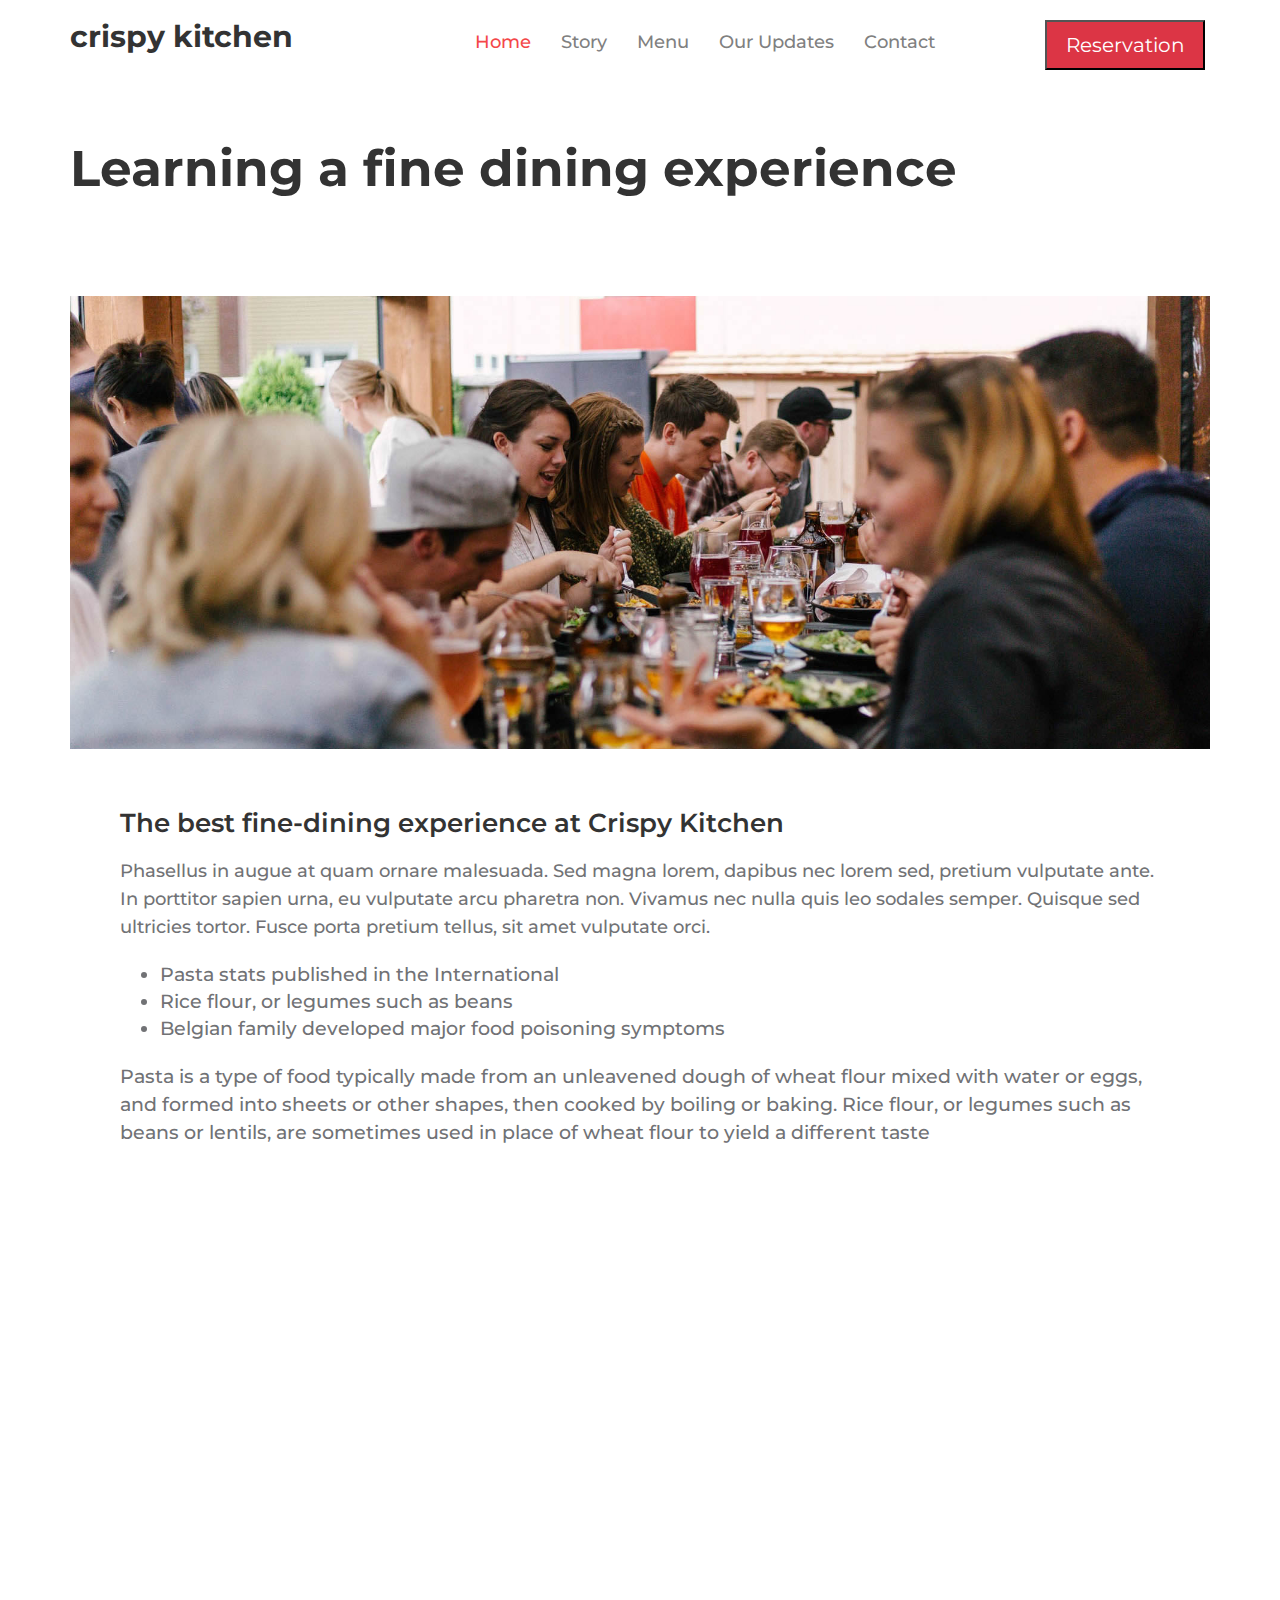
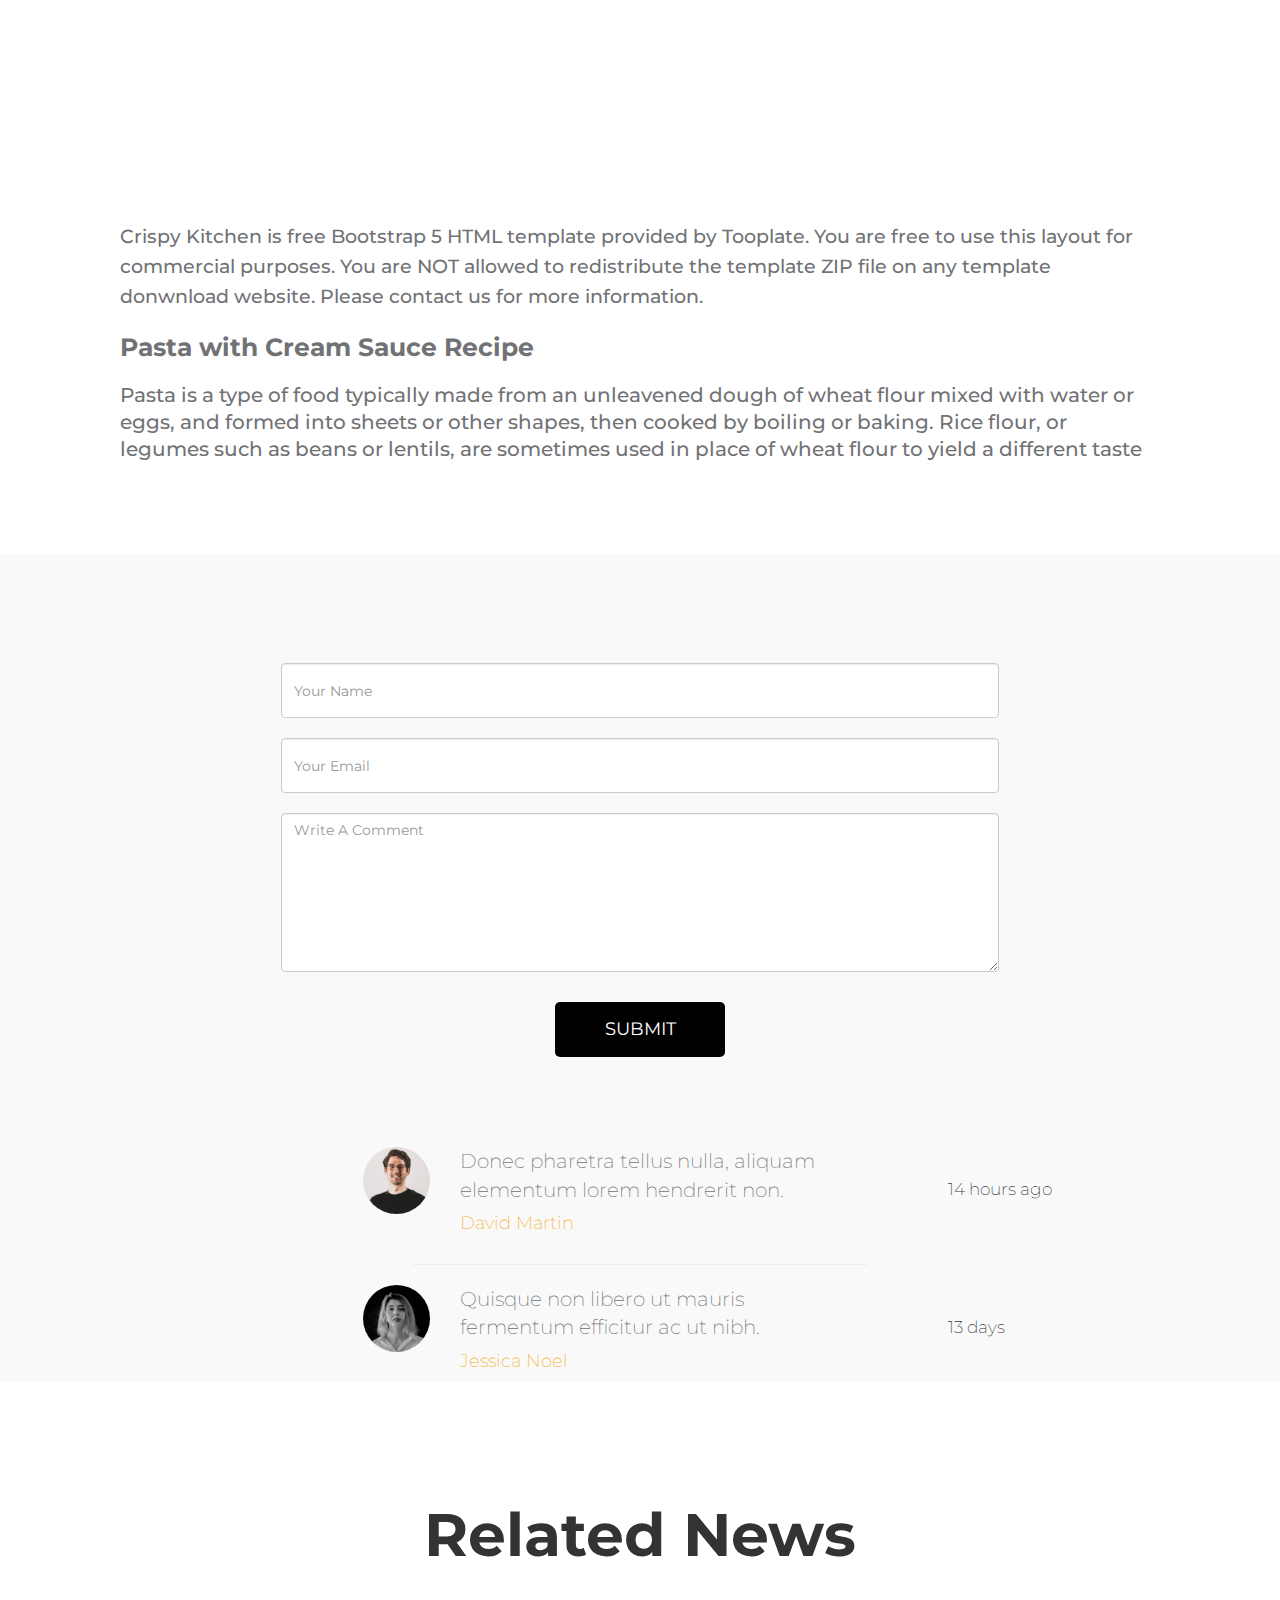
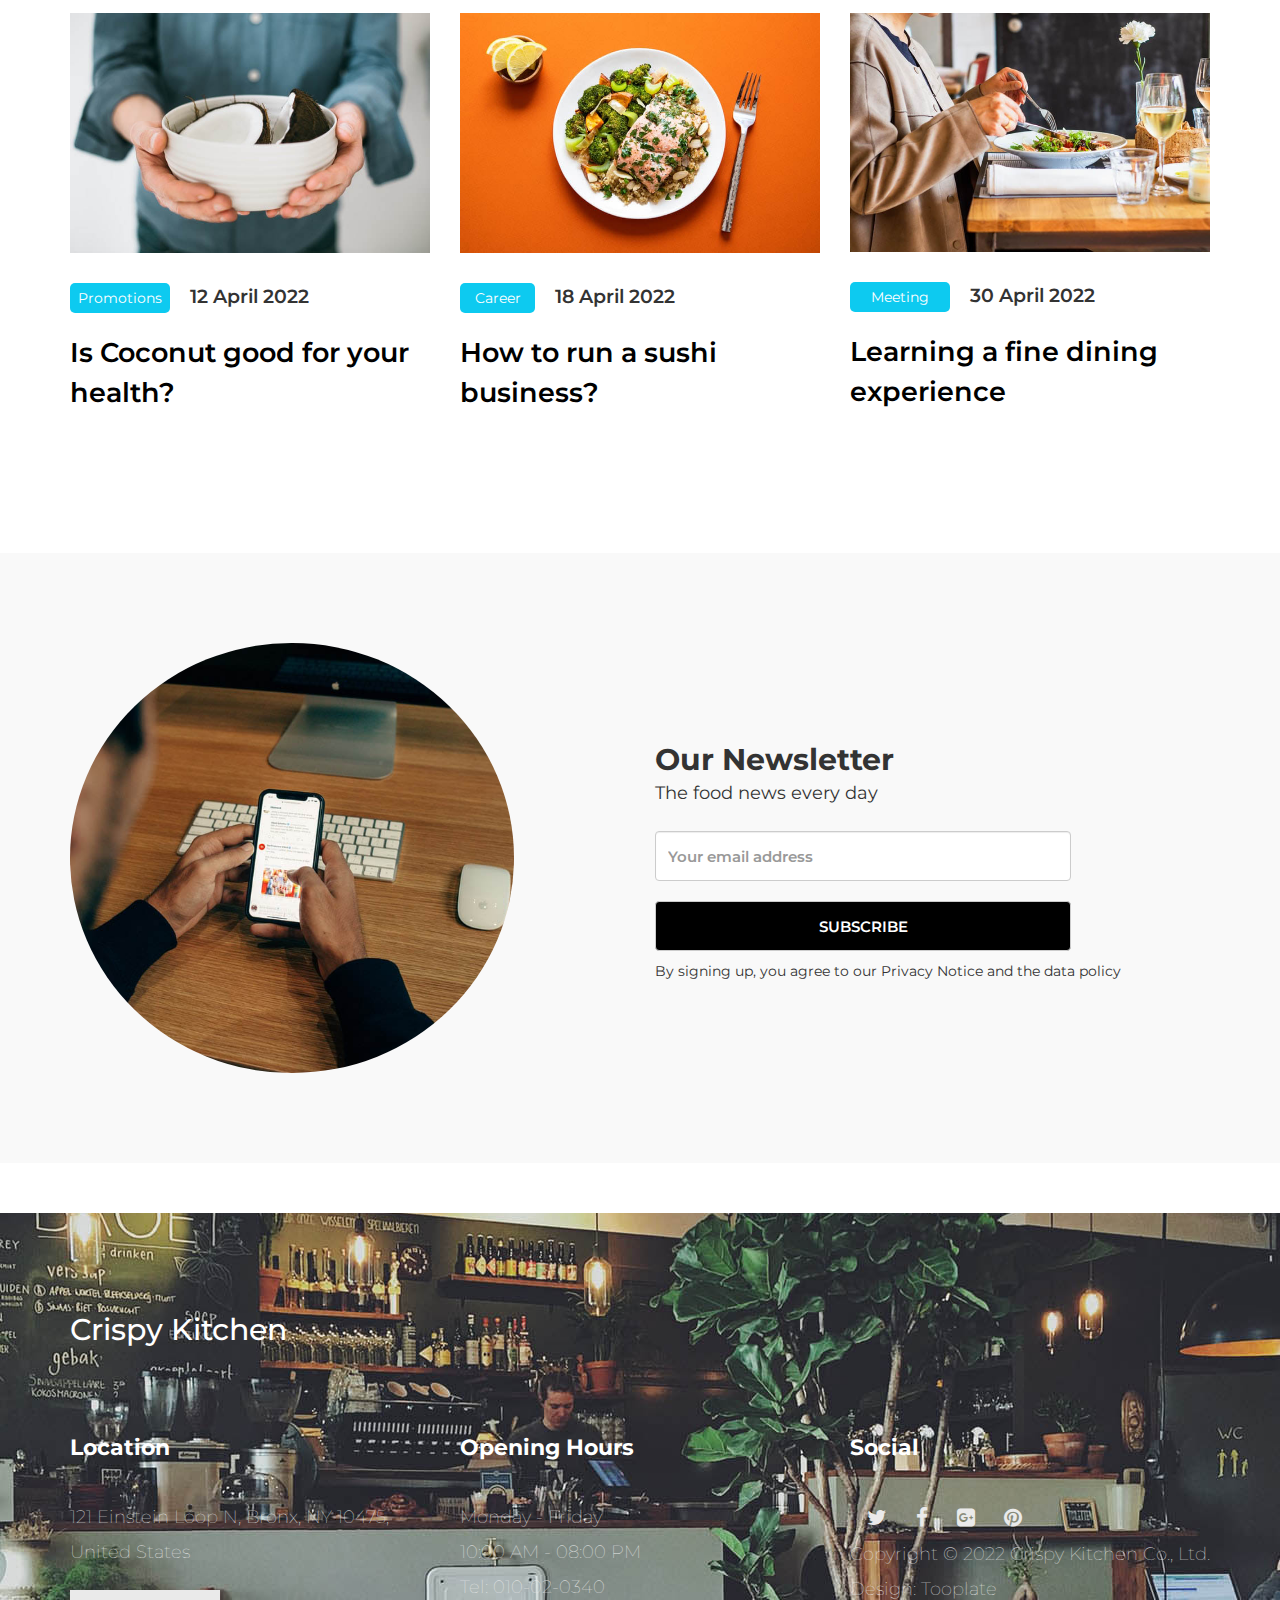
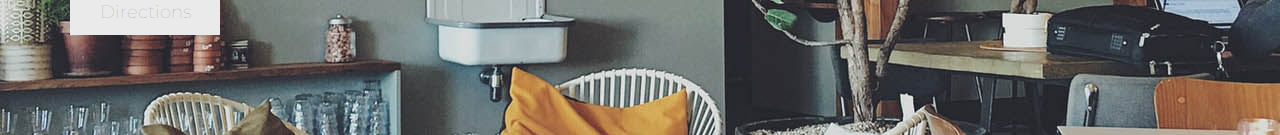
<file: news-detail.html>
<!DOCTYPE html>
<html lang="en">
  <head>
    <meta charset="utf-8">
    <meta http-equiv="X-UA-Compatible" content="IE=edge">
    <meta name="viewport" content="width=device-width, initial-scale=1">
    <title> crispy kitchen news details page </title>
    <link href="css/bootstrap.min.css" rel="stylesheet">
    <link rel="stylesheet" href="https://cdnjs.cloudflare.com/ajax/libs/font-awesome/4.7.0/css/font-awesome.min.css"/>
    <link href="https://fonts.googleapis.com/css2?family=Montserrat:wght@300;400;600;700&amp;display=swap" rel="stylesheet">
    <link rel="stylesheet"  href="css1/style.css">
  </head>
  <body>
<!-----------------------navigration starts--------------->
<div class="container"  id="nav-section">
  <div class="row">
    <div class="col-lg-4  col-md-4  col-sm-4  col-xs-5">
      <h1  class="heading"> crispy kitchen</h1>
    </div>


    <div class="col-lg-6   col-md-6   col-sm-6  col-xs-3">
      <div id="navigation">
        <div id="menu"  onclick="onClickMenu()">
          <div id="bar1"  class="bar"></div>
          <div id="bar2"  class="bar"></div>
          <div id="bar3"  class="bar"></div>
        </div>

        <ul  class="nav"   id="nav">
          <li><a  class="active" href="#"> Home </a></li>
          <li><a href="story.html"> Story </a></li>
          <li><a href="menu.html"> Menu</a></li>
          <li><a href="news.html"> Our Updates</a></li>
          <li><a href="contact.html">Contact</a></li>
        </ul>
      </div>
    </div>
      <div class="col-lg-2    col-md-2   col-sm-2  col-xs-4">
        <button class="open"> Reservation</button>
        <div class="box">
          <h3 class="mb-0">Reserve a table</h3>
         <span class="fa fa-close   close"></span>  
          <div class="form-action">
            <div class="col-lg-6   col-md-6  col-sm-6 col-xs-6"> 
              <label for="contact-name" class="form-label">Full Name</label>
               <input type="text" name="name" id="contact-name" class="form-control" placeholder="Your Name" required="">
               </div>
               
               <div class="col-lg-6  col-md-6  col-sm-6 col-xs-6"> 
                <label for="contact-phone" class="form-label">Phone Number</label>
                <input type="telephone" name="phone" id="contact-phone" pattern="[0-9]{3}-[0-9]{3}-[0-9]{4}" class="form-control" placeholder="123-456-7890">
                </div>
                

                 
                <div class="col-lg-6  col-md-6  col-sm-6 col-xs-6">
                  <label for="contact-email" class="form-label">Email</label>
                  <input type="email" name="email" id="contact-email" pattern="[^ @]*@[^ @]*" class="form-control" placeholder="Your Email" required="">
                  </div>
        
                  <div class="col-lg-6  col-md-6  col-sm-6 col-xs-6">
                    <label for="contact-phone" class="form-label">Number of persons</label>
                    <input type="number" name="number" id="contact-number" class="form-control" placeholder="12 persons" required="">
                    </div>
        
                      <div class="col-lg-6  col-md-6  col-sm-6 col-xs-6">
                        <label for="date-phone" class="form-label">Date</label>
                        <input type="date" name="date" id="contact-date" class="form-control" placeholder="" required="">
                        </div>
                        
                        <div class="col-lg-6  col-md-6  col-sm-6 col-xs-6"> 
                          <label for="time" class="form-label">Time</label>
                        <select class="form-select form-control" name="time" id="time">
                          <option value="5" selected="">5:00 PM</option>
                          <option value="6">6:00 PM</option>
                          <option value="7">7:00 PM</option>
                          <option value="8">8:00 PM</option>
                          <option value="9">9:00 PM</option>
                        </select>
                        </div>
                   
                     <div class="col-lg-12  col-md-12  col-sm-12 col-xs-12"> 
                     <label  for="Massege"  class="form-label">Special Request</label>
                     <textarea class="form-control" rows="5" id="contact-message" name="commd" placeholder="Your Message" style="height: 100px;"></textarea>
                  </div>
  
                <div class="col-lg-5  col-lg-offset-7">
                <input type="Submit"  class="formbutton"> 
                </div>
        </div>
      </div>
    </div>
  </div>
</div>
   <!-----------------------navigration ends--------------->


 <!------------------------Learning a fine dining experience stats---------------->
 <div class="learning-section">
   <div class="container">
     <div class="row">
       <div class="col-lg-12">
      <h2>  Learning a fine dining experience  </h2>
       </div>
       <div class="col-lg-12">
        <img src="images/news/news-detail-header.jpg" class="news-detail-image" alt=""  width="100%">
       </div>


       <div class="col-lg-12">
           <div class="detail-text">
           <h2>  The best fine-dining experience at Crispy Kitchen  </h2>
           <h4> Phasellus in augue at quam ornare malesuada. Sed magna lorem, dapibus nec lorem sed, pretium vulputate ante.
                In porttitor sapien urna, eu vulputate arcu pharetra non. Vivamus nec nulla quis leo sodales semper. Quisque 
                sed ultricies tortor. Fusce porta pretium tellus, sit amet vulputate orci. </h4>
            <ul> 
               <li>  Pasta stats published in the International </li>
                <li> Rice flour, or legumes such as beans </li>
                <li> Belgian family developed major food poisoning symptoms </li>
            </ul>
             <h5>  Pasta is a type of food typically made from an unleavened dough of wheat flour mixed 
                 with water or eggs, and formed into sheets or other shapes, then cooked by boiling
                  or baking. Rice flour, or legumes such as beans or lentils, are sometimes used in 
                  place of wheat flour to yield a different taste  </h5>
           </div>
       </div>


       <div class="col-lg-12  text-center1">
        <iframe src="https://www.google.com/maps/embed?pb=!1m18!1m12!1m3!1d14920.891757756479!2d-73.83496372506556!3d40.8623107607295!2m3!1f0!2f0!3f0!3m2!1i1024!2i768!4f13.1!3m3!1m2!1s0x89c28cbc17f4a0c3%3A0x9ae0f1e804a817d!2s121%20Einstein%20Loop%20N%2C%20Bronx%2C%20NY%2010475%2C%20USA!5e0!3m2!1sen!2sth!4v1650470337727!5m2!1sen!2sth" width="90%" height="600" style="border:0;" allowfullscreen="" loading="lazy"></iframe>
       </div>


       <div class="col-lg-12">
         <div class="details-box"> 
         <h3> Crispy Kitchen is free Bootstrap 5 HTML template provided by Tooplate. You are free to use this layout for commercial purposes.
              You are NOT allowed to redistribute the template ZIP file on any template donwnload website. Please contact us for more information.  </h3>

        <h4>  Pasta with Cream Sauce Recipe  </h4>
        <h5>   Pasta is a type of food typically made from an unleavened dough of wheat flour mixed with water or eggs, and formed into sheets or other shapes,
         then cooked by boiling or baking. Rice flour, or legumes such as beans or lentils, are sometimes used in place of wheat flour to yield a different taste </h5>
         </div>
       </div>
     </div>
   </div>
 </div>

 <!------------------------Learning a fine dining experience ends--------------->

 <!----------------------------------Comment Box  stats-------------->
<div class="Comment-Box">
  <div class="container">
    <div class="row">
      <div class="form1-action">
        <div class="col-lg-12"> 
             <input type="text" name="contact-name" id="contact-name" class="form-control" placeholder="Your Name" required="">
             </div>
             
           <div class="col-lg-12">
           <input type="email" name="contact-email" id="contact-email" pattern="[^ @]*@[^ @]*" class="form-control" placeholder="Your Email" required="">
           </div>
            
           <div class="col-lg-12"> 
           <textarea class="form-control" rows="5" id="contact-message" name="contact-message" placeholder="Write a comment" style="height: 159px;"></textarea>
           </div>

         <div class="col-lg-12  text-center">
           <div class="mybutton"> 
         <input type="Submit"> 
         </div>
         </div>
      </div>
    </div>
  </div>
</div>

<div class="img-section1">
  <div class="container">
    <div class="row">
      <div class="col-lg-1  col-lg-offset-3    col-md-1  col-md-offset-3  col-sm-2  col-sm-offset-2 col-xs-2  col-xs-offset-2"> 
        <div class="img-padding"> 
        <img src="images/author/alexander-hipp-iEEBWgY_6lA-unsplash.jpg"  alt="">
        </div>
        </div>

        <div class="col-lg-4  col-md-4   col-sm-4   col-xs-4">
          <div class="img-padding"> 
       <span>  Donec pharetra tellus nulla, aliquam  <br> elementum lorem hendrerit non. </span>
       <br>
        <h6> David Martin  </h6>
        </div>
      </div>

      <div class="col-lg-3   col-lg-offset-1   col-md-3  col-md-offset-1  col-sm-3  col-sm-offset-1 col-xs-3  col-xs-offset-1">
        <div class="img-padding">
        <p>14 hours ago</p>
        </div>
      </div>
      </div>

      <hr>

      
      <div class="bottom-padding"  id="fa-sta"> 
      <div class="row">
        <div class="col-lg-1  col-lg-offset-3    col-md-1  col-md-offset-3  col-sm-2  col-sm-offset-2 col-xs-2  col-xs-offset-2">
          <div class="img-padding"> 
          <img src="images/author/shoeib-abolhassani-ojl7T2Ah93U-unsplash.jpg"  alt=""> 
          </div>
          </div>
          <div class="col-lg-4   col-md-4   col-sm-4   col-xs-4"> 
            <div class="img-padding"> 
         <span>  Quisque non libero ut mauris  <br> fermentum efficitur ac ut nibh. </span>
         <br>
          <h6> Jessica Noel </h6>
        </div>
        </div>
       
  
        <div class="col-lg-3  col-lg-offset-1   col-lg-offset-1   col-md-3  col-md-offset-1  col-sm-3  col-sm-offset-1 col-xs-3  col-xs-offset-">
          <div class="img-padding">
          <p>13 days</p>
          </div>
        </div>
        </div>
        </div>
        </div>
      </div>
  </div>
</div>


<!----------------------------------Comment Box ends-------------->


 
 <!--------------------------News & Events  starts------------------->
 <div class="News-Events"  id="news-section">
   <div class="container">
     <div class="row">
      <div class="col-lg-12  text-center">
        <h2> Related News</h2>
         </div>

         <div class="col-lg-4    col-md-4  col-sm-6  col-xs-12">
           <div class="new-img"> 
           <img src="images/news/gilles-lambert-S_LhjpfIdm4-unsplash.jpg"  alt="">
           <button class="more"> promotions</button> &nbsp;  &nbsp; <span> 12 April 2022 </span>
           <h3> <a href="news-detail.html" class="news-title-link">  Is Coconut good for your health? </a> </h3>
           </div>
         </div>

         <div class="col-lg-4    col-md-4  col-sm-6  col-xs-12">
           <div class="new-img"> 
          <img src="images/news/ella-olsson-mmnKI8kMxpc-unsplash.jpg"  alt="">
          <button class="more1"> career </button> &nbsp;  &nbsp; <span> 18 April 2022 </span>
          <h3> <a href="news-detail.html" class="news-title-link">How to run a sushi business?</a> </h3>
          </div>
        </div>

         
        <div class="col-lg-4    col-md-4  col-sm-6  col-xs-12">
          <div class="new-img">
          <img src="images/news/louis-hansel-GiIiRV0FjwU-unsplash.jpg"  alt="">
          <button class="more">Meeting</button> &nbsp;  &nbsp; <span> 30 April 2022 </span>
          <h3> <a href="news-detail.html">  Learning a fine dining experience</a> </h3>
          </div>
        </div>
     </div>
   </div>
 </div>

<!--------------------------News & Events  ends------------------->


 <!------------------------- website. stats---------------->
 <div class="section-padding"  id="section-padding1"> 
  <div class="container">
    <div class="row">
      <div class="col-lg-6    col-md-6  col-sm-12  col-xs-12">
        <div class="header-section">
          <img src="images/charles-deluvio-FdDkfYFHqe4-unsplash.jpg"  alt="">
        </div>
      </div>
 
      <div class="col-lg-6    col-md-6  col-sm-12  col-xs-12">
       <div class="header-section">
       <h2>  Our Newsletter  </h2>
      <p>  The food news every day  </p>
      <input type="email" name="subscribe-email" id="subscribe-email" pattern="[^ @]*@[^ @]*" class="form-control" placeholder="Your email address" required="">

      <button type="submit" class="form-control mb-3" id="subscribe">Subscribe</button>

      <small>By signing up, you agree to our Privacy Notice and the data policy</small>

       </div>
     </div>
 
    </div>
  </div>
  </div>
 <!------------------------- website.ends--------------->



<!-------------------------footer section  starts-------->

<div class="footer-section">
  <div class="container">
   <div class="row">
     <div class="col-lg-12">
      <h2>  Crispy Kitchen  </h2>
     </div>
     </div>
      
     <div class="row"> 
     <div class="col-lg-4   col-md-4   col-sm-4  col-xs-6">
       <div class="footer"> 
     <h3> Location  </h3>
     <li>  121 Einstein Loop N, Bronx, NY 10475, United States  </li>
     <li><button class="mybutton"> Directions</button></li>
     </div>
     </div>
  
  
     <div class="col-lg-4     col-md-4   col-sm-4  col-xs-6">
       <div class="footer"> 
      <h3>  Opening Hours  </h3>
       <li> Monday - Friday  </li>
        <li>10:00 AM - 08:00 PM  </li>
        <li> Tel: 010-02-0340 </li>
        </div>
       </div>
       
  
       
       <div class="col-lg-4    col-md-4   col-sm-4  col-xs-12">
        <div class="footer"  id="footer1"> 
        <h3> Social</h3>
         <li class="bottom"><span class="fa fa-twitter"></span> 
          <span class="fa fa-facebook"></span>
          <span class="fa fa-google-plus-square"></span>
          <span class="fa fa-pinterest"> </span>
        </li>
          <li class="bottom"> Copyright © 2022 Crispy Kitchen Co., Ltd.
            Design: Tooplate</li>
         </div>
         </div>
   </div>
  </div>
  </div>
  <!---------------------footer-section ends------------>
  
 
  </body>
    <script src="https://ajax.googleapis.com/ajax/libs/jquery/1.12.4/jquery.min.js"></script>
    <script src="js/bootstrap.min.js"></script>
    <script src="js/script.js"></script>
  </body>
</html>
</file>
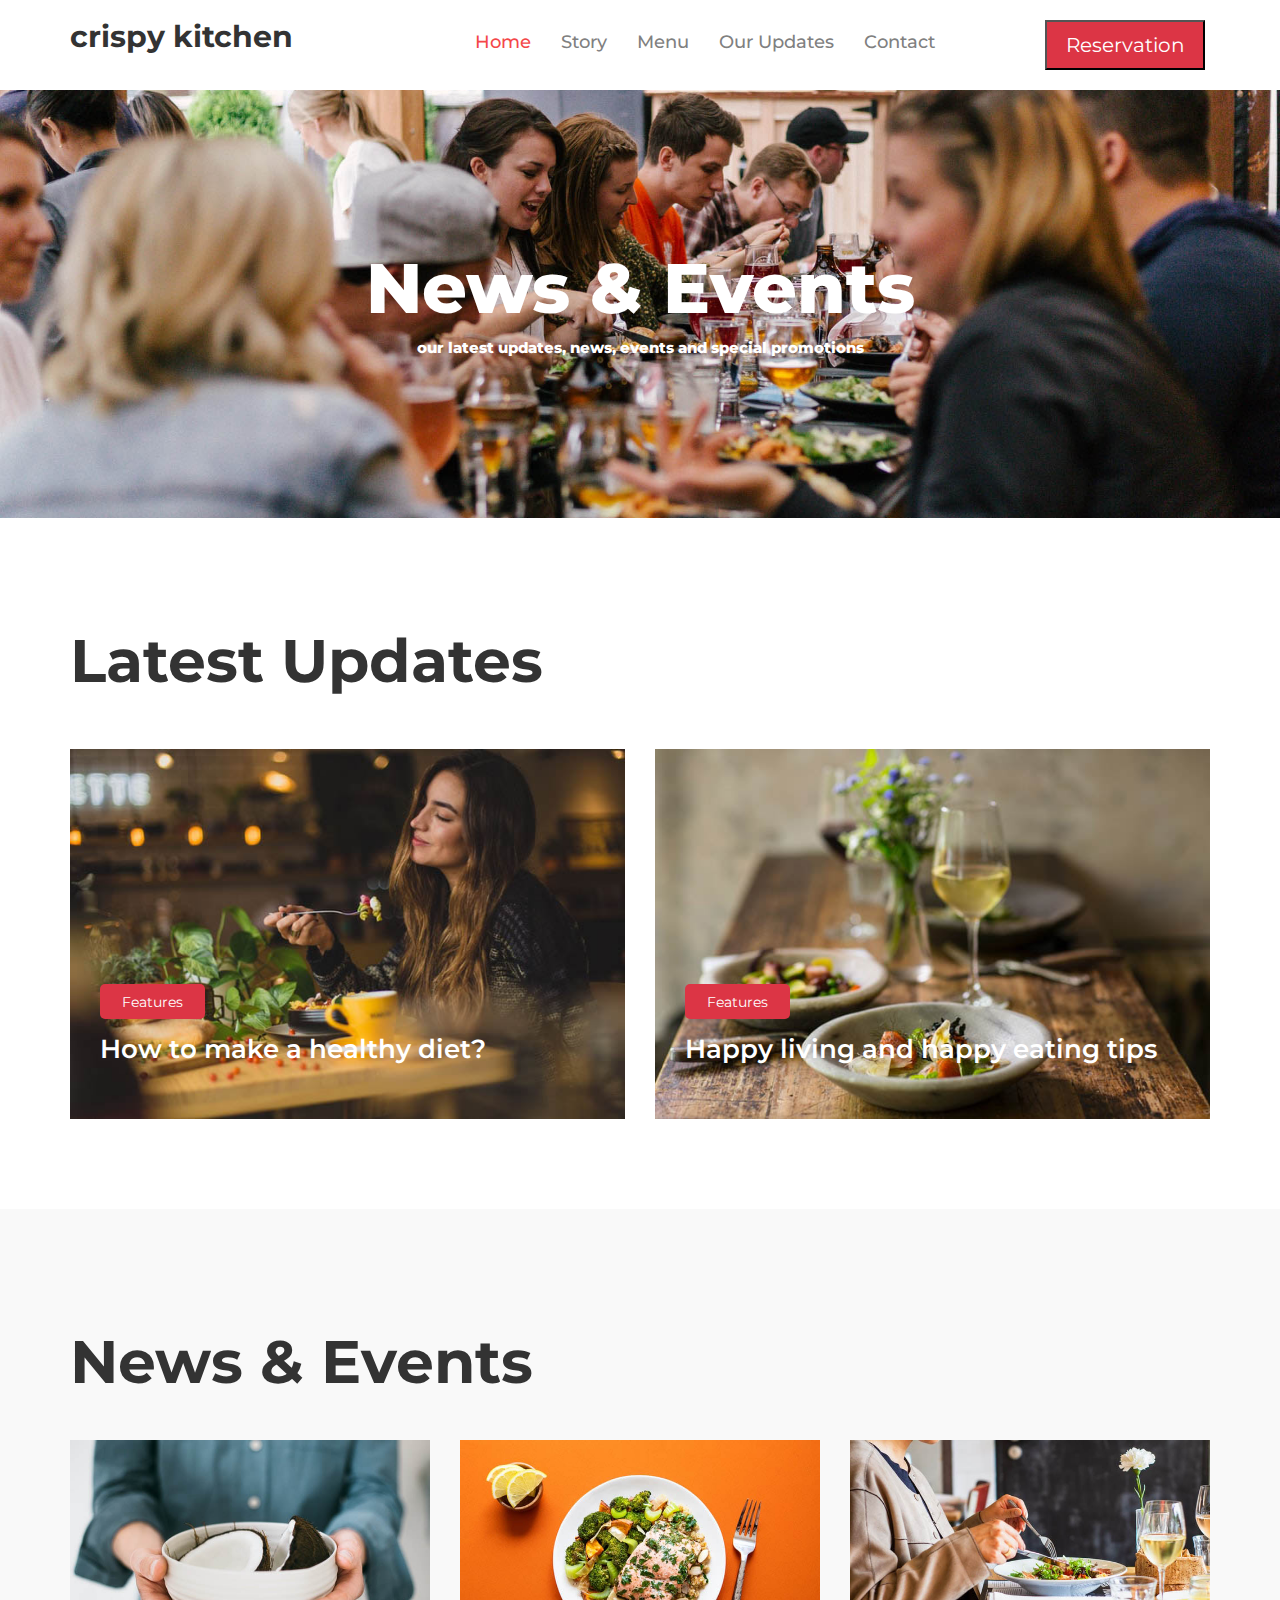
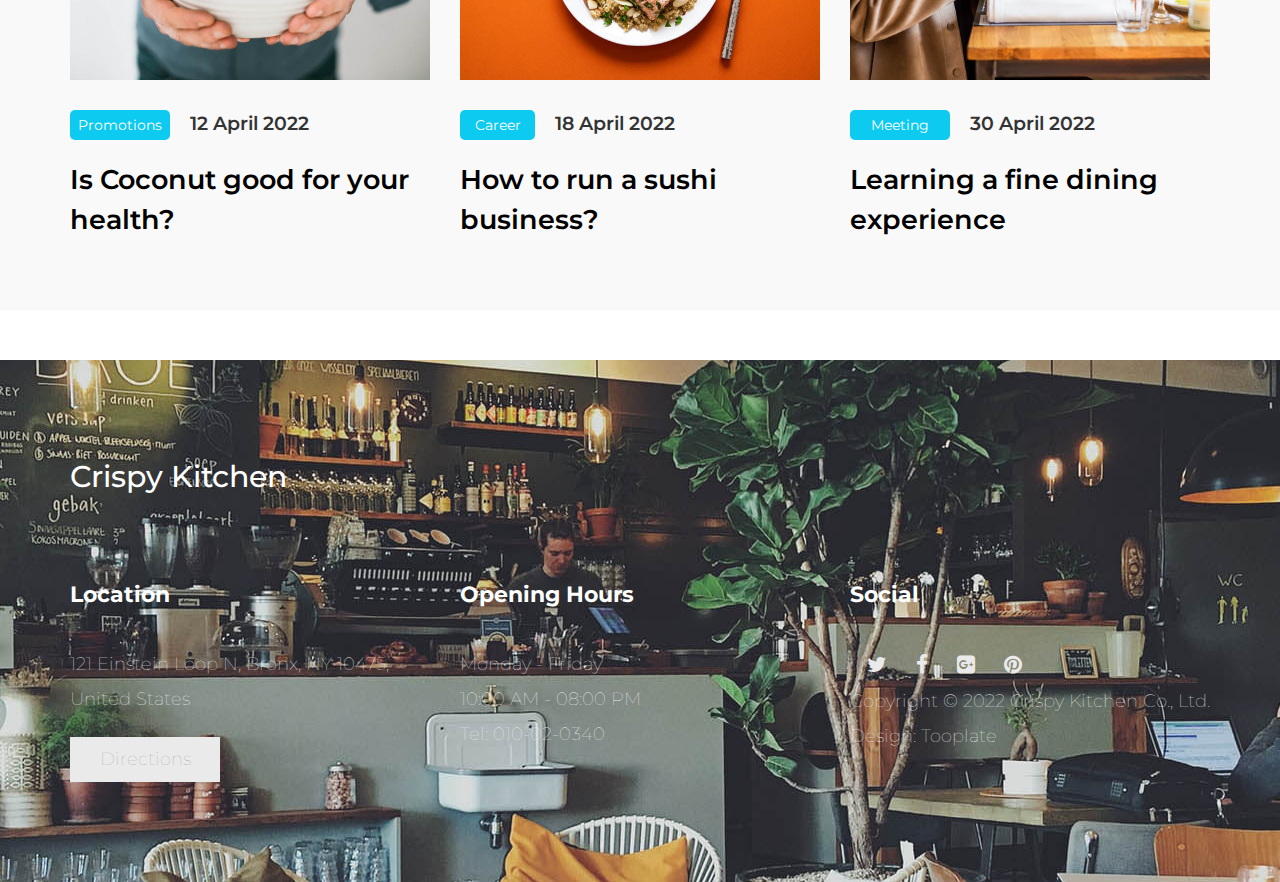
<file: news.html>
<!DOCTYPE html>
<html lang="en">
  <head>
    <meta charset="utf-8">
    <meta http-equiv="X-UA-Compatible" content="IE=edge">
    <meta name="viewport" content="width=device-width, initial-scale=1">
    <title> crispy kitchen news page</title>
    <link href="css/bootstrap.min.css" rel="stylesheet">
    <link rel="stylesheet" href="https://cdnjs.cloudflare.com/ajax/libs/font-awesome/4.7.0/css/font-awesome.min.css"/>
    <link href="https://fonts.googleapis.com/css2?family=Montserrat:wght@300;400;600;700&amp;display=swap" rel="stylesheet">
    <link rel="stylesheet"  href="css1/style.css">
  </head>
  <body>
<!-----------------------navigration starts--------------->
<div class="container"  id="nav-section">
  <div class="row">
    <div class="col-lg-4  col-md-4  col-sm-4  col-xs-5">
      <h1  class="heading"> crispy kitchen</h1>
    </div>


    <div class="col-lg-6   col-md-6   col-sm-6  col-xs-3">
      <div id="navigation">
        <div id="menu"  onclick="onClickMenu()">
          <div id="bar1"  class="bar"></div>
          <div id="bar2"  class="bar"></div>
          <div id="bar3"  class="bar"></div>
        </div>

        <ul  class="nav"   id="nav">
          <li><a  class="active" href="#"> Home </a></li>
          <li><a href="story.html"> Story </a></li>
          <li><a href="menu.html"> Menu</a></li>
          <li><a href="news.html"> Our Updates</a></li>
          <li><a href="contact.html">Contact</a></li>
        </ul>
      </div>
    </div>
      <div class="col-lg-2    col-md-2   col-sm-2  col-xs-4">
        <button class="open"> Reservation</button>
        <div class="box">
          <h3 class="mb-0">Reserve a table</h3>
         <span class="fa fa-close   close"></span>  
          <div class="form-action">
            <div class="col-lg-6   col-md-6  col-sm-6 col-xs-6"> 
              <label for="contact-name" class="form-label">Full Name</label>
               <input type="text" name="name" id="contact-name" class="form-control" placeholder="Your Name" required="">
               </div>
               
               <div class="col-lg-6  col-md-6  col-sm-6 col-xs-6"> 
                <label for="contact-phone" class="form-label">Phone Number</label>
                <input type="telephone" name="phone" id="contact-phone" pattern="[0-9]{3}-[0-9]{3}-[0-9]{4}" class="form-control" placeholder="123-456-7890">
                </div>
                

                 
                <div class="col-lg-6  col-md-6  col-sm-6 col-xs-6">
                  <label for="contact-email" class="form-label">Email</label>
                  <input type="email" name="email" id="contact-email" pattern="[^ @]*@[^ @]*" class="form-control" placeholder="Your Email" required="">
                  </div>
        
                  <div class="col-lg-6  col-md-6  col-sm-6 col-xs-6">
                    <label for="contact-phone" class="form-label">Number of persons</label>
                    <input type="number" name="number" id="contact-number" class="form-control" placeholder="12 persons" required="">
                    </div>
        
                      <div class="col-lg-6  col-md-6  col-sm-6 col-xs-6">
                        <label for="date-phone" class="form-label">Date</label>
                        <input type="date" name="date" id="contact-date" class="form-control" placeholder="" required="">
                        </div>
                        
                        <div class="col-lg-6  col-md-6  col-sm-6 col-xs-6"> 
                          <label for="time" class="form-label">Time</label>
                        <select class="form-select form-control" name="time" id="time">
                          <option value="5" selected="">5:00 PM</option>
                          <option value="6">6:00 PM</option>
                          <option value="7">7:00 PM</option>
                          <option value="8">8:00 PM</option>
                          <option value="9">9:00 PM</option>
                        </select>
                        </div>
                   
                     <div class="col-lg-12  col-md-12  col-sm-12 col-xs-12"> 
                     <label  for="Massege"  class="form-label">Special Request</label>
                     <textarea class="form-control" rows="5" id="contact-message" name="commd" placeholder="Your Message" style="height: 100px;"></textarea>
                  </div>
  
                <div class="col-lg-5  col-lg-offset-7">
                <input type="Submit"  class="formbutton"> 
                </div>
        </div>
      </div>
    </div>
  </div>
</div>
   <!-----------------------navigration ends--------------->

   <!-------------------new section starts---------------->
   <div class="new"  id="new">
       <div class="container">
           <div class="row  text-center">
               <div class="text-center">
              <h3>News & Events </h3>
               <p>  our latest updates, news, events and special promotions </p>
              </div>
           </div>
       </div>
       </div>
      
    
 <!--------------------new section ends---------------->

 <!------------------------Latest Updates stats---------------->
 <div class="latest-section">
   <div class="container">
     <div class="row">
       <div class="col-lg-12">
      <h2> Latest Updates   </h2>
       </div>
       <div class="col-lg-6  col-md-6  col-sm-6  col-xs-12">
         <div class="img-fluid"> 
         <a href="news-detail.html"> 
        <img src="images/news/pablo-merchan-montes-Orz90t6o0e4-unsplash.jpg"  alt="">
        </a>
        <div class="news-title-link"> 
        <button class="features"> features </button> <br>
        <a href="news-detail.html">How to make a healthy diet?</a>
        </div>
        </div>
       </div>


       <div class="col-lg-6   col-md-6  col-sm-6  col-xs-12">
         <div class="img-fluid"> 
        <a href="news-detail.html"> 
          <img src="images/news/stefan-johnson-xIFbDeGcy44-unsplash.jpg"  alt="">
          </a>
          <div class="news-title-link"> 
          <button class="features"> features </button> <br>
          <a href="news-detail.html">Happy living and happy  eating tips</a>
          </div>
          </div>
       </div>
     </div>
   </div>
 </div>

 <!------------------------Latest Updates stats---------------->

 <!--------------------------News & Events  starts------------------->
 <div class="News-Events">
   <div class="container">
     <div class="row">
      <div class="col-lg-12">
        <h2> News & Events  </h2>
         </div>
         
         <div class="col-lg-4    col-md-4  col-sm-6  col-xs-12">
           <div class="new-img"> 
           <img src="images/news/gilles-lambert-S_LhjpfIdm4-unsplash.jpg"  alt="">
           <button class="more"> promotions</button> &nbsp;  &nbsp; <span> 12 April 2022 </span>
           <h3> <a href="news-detail.html" class="news-title-link">  Is Coconut good for your health? </a> </h3>
           </div>
         </div>

         <div class="col-lg-4    col-md-4  col-sm-6  col-xs-12">
           <div class="new-img"> 
          <img src="images/news/ella-olsson-mmnKI8kMxpc-unsplash.jpg"  alt="">
          <button class="more1"> career </button> &nbsp;  &nbsp; <span> 18 April 2022 </span>
          <h3> <a href="news-detail.html" class="news-title-link">How to run a sushi business?</a> </h3>
          </div>
        </div>

         
        <div class="col-lg-4    col-md-4  col-sm-6  col-xs-12">
          <div class="new-img">
          <img src="images/news/louis-hansel-GiIiRV0FjwU-unsplash.jpg"  alt="">
          <button class="more">Meeting</button> &nbsp;  &nbsp; <span> 30 April 2022 </span>
          <h3  id="fa-sta"> <a href="news-detail.html">  Learning a fine dining experience</a> </h3>
          </div>
        </div>
     </div>
   </div>
 </div>

<!--------------------------News & Events  ends------------------->


<!-------------------------footer section  starts-------->

<div class="footer-section">
  <div class="container">
   <div class="row">
     <div class="col-lg-12">
      <h2>  Crispy Kitchen  </h2>
     </div>
     </div>
      
     <div class="row"> 
     <div class="col-lg-4   col-md-4   col-sm-4  col-xs-6">
       <div class="footer"> 
     <h3> Location  </h3>
     <li>  121 Einstein Loop N, Bronx, NY 10475, United States  </li>
     <li><button class="mybutton"> Directions</button></li>
     </div>
     </div>
  
  
     <div class="col-lg-4     col-md-4   col-sm-4  col-xs-6">
       <div class="footer"> 
      <h3>  Opening Hours  </h3>
       <li> Monday - Friday  </li>
        <li>10:00 AM - 08:00 PM  </li>
        <li> Tel: 010-02-0340 </li>
        </div>
       </div>
       
  
       
       <div class="col-lg-4    col-md-4   col-sm-4  col-xs-12">
        <div class="footer"  id="footer1"> 
        <h3> Social</h3>
         <li class="bottom"><span class="fa fa-twitter"></span> 
          <span class="fa fa-facebook"></span>
          <span class="fa fa-google-plus-square"></span>
          <span class="fa fa-pinterest"> </span>
        </li>
          <li class="bottom"> Copyright © 2022 Crispy Kitchen Co., Ltd.
            Design: Tooplate</li>
         </div>
         </div>
   </div>
  </div>
  </div>
  <!---------------------footer-section ends------------>
  
 
  </body>
    <script src="https://ajax.googleapis.com/ajax/libs/jquery/1.12.4/jquery.min.js"></script>
    <script src="js/bootstrap.min.js"></script>
    <script src="js/script.js"></script>
  </body>
</html>
</file>
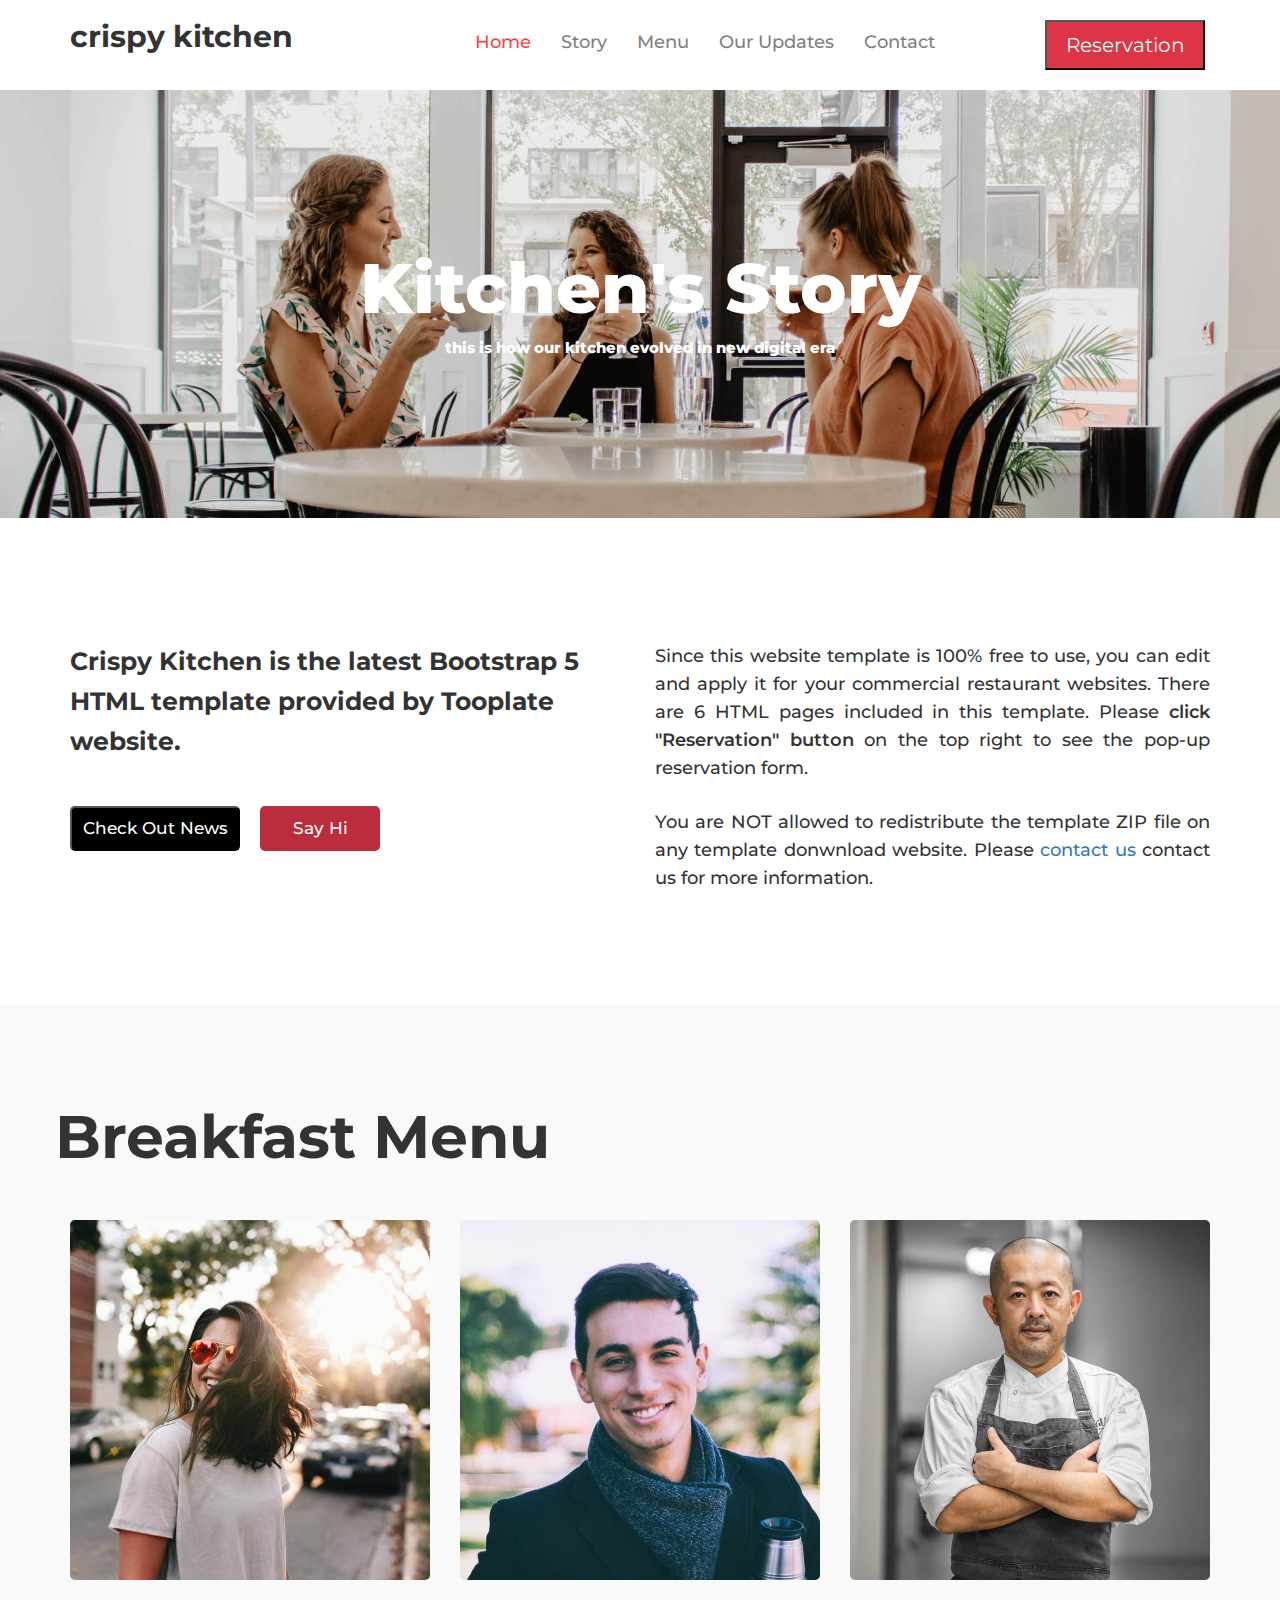
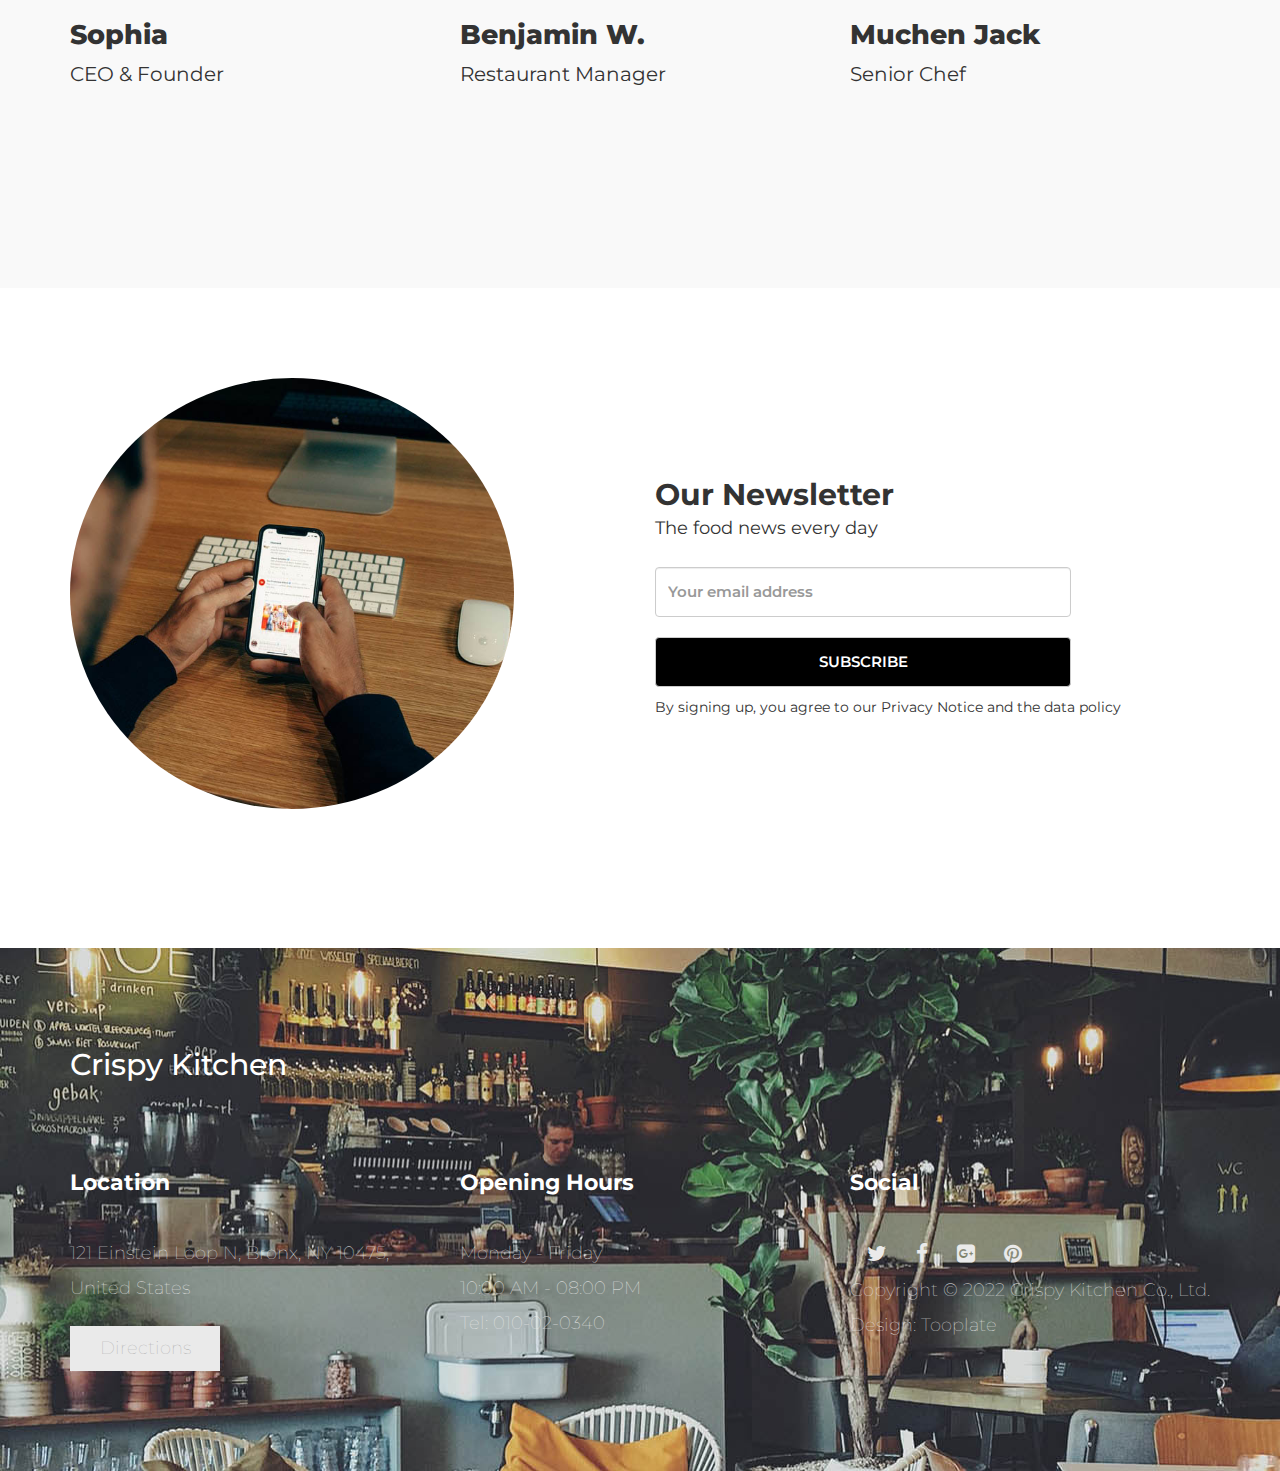
<file: story.html>
<!DOCTYPE html>
<html lang="en">
  <head>
    <meta charset="utf-8">
    <meta http-equiv="X-UA-Compatible" content="IE=edge">
    <meta name="viewport" content="width=device-width, initial-scale=1">
    <title> crispy kitchen story  page </title>
    <link href="css/bootstrap.min.css" rel="stylesheet">
    <link rel="stylesheet" href="https://cdnjs.cloudflare.com/ajax/libs/font-awesome/4.7.0/css/font-awesome.min.css"/>
    <link href="https://fonts.googleapis.com/css2?family=Montserrat:wght@300;400;600;700&amp;display=swap" rel="stylesheet">
    <link rel="stylesheet"  href="css1/style.css">
  </head>
  <body>
<!-----------------------navigration starts--------------->
<div class="container"  id="nav-section">
  <div class="row">
    <div class="col-lg-4  col-md-4  col-sm-4  col-xs-5">
      <h1  class="heading"> crispy kitchen</h1>
    </div>


    <div class="col-lg-6   col-md-6   col-sm-6  col-xs-3">
      <div id="navigation">
        <div id="menu"  onclick="onClickMenu()">
          <div id="bar1"  class="bar"></div>
          <div id="bar2"  class="bar"></div>
          <div id="bar3"  class="bar"></div>
        </div>

        <ul  class="nav"   id="nav">
          <li><a  class="active" href="#"> Home </a></li>
          <li><a href="story.html"> Story </a></li>
          <li><a href="menu.html"> Menu</a></li>
          <li><a href="news.html"> Our Updates</a></li>
          <li><a href="contact.html">Contact</a></li>
        </ul>
      </div>
    </div>
      <div class="col-lg-2    col-md-2   col-sm-2  col-xs-4">
        <button class="open"> Reservation</button>
        <div class="box">
          <h3 class="mb-0">Reserve a table</h3>
         <span class="fa fa-close   close"></span>  
          <div class="form-action">
            <div class="col-lg-6   col-md-6  col-sm-6 col-xs-6"> 
              <label for="contact-name" class="form-label">Full Name</label>
               <input type="text" name="name" id="contact-name" class="form-control" placeholder="Your Name" required="">
               </div>
               
               <div class="col-lg-6  col-md-6  col-sm-6 col-xs-6"> 
                <label for="contact-phone" class="form-label">Phone Number</label>
                <input type="telephone" name="phone" id="contact-phone" pattern="[0-9]{3}-[0-9]{3}-[0-9]{4}" class="form-control" placeholder="123-456-7890">
                </div>
                

                 
                <div class="col-lg-6  col-md-6  col-sm-6 col-xs-6">
                  <label for="contact-email" class="form-label">Email</label>
                  <input type="email" name="email" id="contact-email" pattern="[^ @]*@[^ @]*" class="form-control" placeholder="Your Email" required="">
                  </div>
        
                  <div class="col-lg-6  col-md-6  col-sm-6 col-xs-6">
                    <label for="contact-phone" class="form-label">Number of persons</label>
                    <input type="number" name="number" id="contact-number" class="form-control" placeholder="12 persons" required="">
                    </div>
        
                      <div class="col-lg-6  col-md-6  col-sm-6 col-xs-6">
                        <label for="date-phone" class="form-label">Date</label>
                        <input type="date" name="date" id="contact-date" class="form-control" placeholder="" required="">
                        </div>
                        
                        <div class="col-lg-6  col-md-6  col-sm-6 col-xs-6"> 
                          <label for="time" class="form-label">Time</label>
                        <select class="form-select form-control" name="time" id="time">
                          <option value="5" selected="">5:00 PM</option>
                          <option value="6">6:00 PM</option>
                          <option value="7">7:00 PM</option>
                          <option value="8">8:00 PM</option>
                          <option value="9">9:00 PM</option>
                        </select>
                        </div>
                   
                     <div class="col-lg-12  col-md-12  col-sm-12 col-xs-12"> 
                     <label  for="Massege"  class="form-label">Special Request</label>
                     <textarea class="form-control" rows="5" id="contact-message" name="commd" placeholder="Your Message" style="height: 100px;"></textarea>
                  </div>
  
                <div class="col-lg-5  col-lg-offset-7">
                <input type="Submit"  class="formbutton"> 
                </div>
        </div>
      </div>
    </div>
  </div>
</div>
   <!-----------------------navigration ends--------------->


   <!--------------------menu section starts---------------->
   <div class="Story"  id="Story">
       <div class="container">
           <div class="row  text-center">
               <div class="text-center">
              <h3>  Kitchen's Story  </h3>
               <p>  this is how our kitchen evolved in new digital era  </p>
              </div>
           </div>
       </div>
       </div>
      
    
 <!--------------------menu section ends---------------->

 <!------------------------- website. stats---------------->
 <div class="websites-section"> 
 <div class="container">
   <div class="row">
     <div class="col-lg-6  col-md-6 col-sm-6  col-xs-12">
       <div class="header-section">
      <h2>  Crispy Kitchen is the latest Bootstrap 5 HTML  template provided by Tooplate website.  </h2>
      <a href="news-detail.html">  <button class="news"> Check Out News </button> </a> &nbsp;  &nbsp; <a href="contact.html"> <button  class="say"> Say Hi </button>  </a>
       </div>
     </div>

     <div class="col-lg-6   col-md-6 col-sm-6  col-xs-12">
      <div class="header-section">
      <h4>   Since this website template is 100% free to use, you can edit and apply it  for your commercial restaurant websites. There are 6 HTML 
        pages included in this   template. Please <span> click "Reservation" button </span> on the top right to see the pop-up  reservation form. </h4>

      <h5>   You are NOT allowed to redistribute the template ZIP file on any template donwnload website. Please  <a href="https://www.tooplate.com/contact" target="_blank">contact us</a> contact us </a>for more information.  </h5>
        
      </div>
    </div>

   </div>
 </div>
 </div>
<!------------------------- website.ends--------------->



<!----------------------Breakfast Menu  starts------------>
<div class="Breakfast-Menu">
<div class="container">
    <div class="row">
        <div class="col-12-lg">
            <h2>Breakfast Menu</h2>
            </div>
       
                 <div class="col-lg-4  col-md-4  col-sm-6  col-xs-12">
                   <div class="img-section">
                     <img src="images/team/matthew-hamilton-tNCH0sKSZbA-unsplash.jpg"  alt="">
                       <h3> Sophia  </h3>
                       <p>  CEO & Founder  </p>
                        </div>
                 </div>
    
                 <div class="col-lg-4  col-md-4  col-sm-6  col-xs-12">
                   <div class="img-section"> 
                    <img src="images/team/nicolas-horn-MTZTGvDsHFY-unsplash.jpg"  alt="">
                   <h3>  Benjamin W.  </h3>
                   <p>  Restaurant Manager  </p>
                       </div>
                </div>
    
                <div class="col-lg-4   col-md-4  col-sm-6  col-xs-12">
                  <div class="img-section"> 
                    <img src="images/team/rc-cf-FMh5o5m5N9E-unsplash.jpg"  alt="">
                   <h3>  Muchen Jack  </h3>
                   <p id="fa-sta">  Senior Chef  </p>
                       </div>
                       </div>
                </div>
             </div>
          </div>

       </div>
    </div>
</div>

<!----------------------Breakfast Menu ends------------>

 <!------------------------- website. stats---------------->
 <div class="section-padding"> 
  <div class="container">
    <div class="row">
      <div class="col-lg-6    col-md-6  col-sm-12  col-xs-12">
        <div class="header-section">
          <img src="images/charles-deluvio-FdDkfYFHqe4-unsplash.jpg"  alt="">
        </div>
      </div>
 
      <div class="col-lg-6   col-md-6  col-sm-12  col-xs-12">
       <div class="header-section">
       <h2>  Our Newsletter  </h2>
      <p>  The food news every day  </p>
      <input type="email" name="subscribe-email" id="subscribe-email" pattern="[^ @]*@[^ @]*" class="form-control" placeholder="Your email address" required="">

      <button type="submit" class="form-control mb-3" id="subscribe">Subscribe</button>

      <small>By signing up, you agree to our Privacy Notice and the data policy</small>

       </div>
     </div>
 
    </div>
  </div>
  </div>
 <!------------------------- website.ends--------------->





<!-------------------------footer section  starts-------->

<div class="footer-section">
<div class="container">
 <div class="row">
   <div class="col-lg-12">
    <h2>  Crispy Kitchen  </h2>
   </div>
   </div>
    
   <div class="row"> 
   <div class="col-lg-4   col-md-4   col-sm-4  col-xs-6">
     <div class="footer"> 
   <h3> Location  </h3>
   <li>  121 Einstein Loop N, Bronx, NY 10475, United States  </li>
   <li><button class="mybutton"> Directions</button></li>
   </div>
   </div>


   <div class="col-lg-4     col-md-4   col-sm-4  col-xs-6">
     <div class="footer"> 
    <h3>  Opening Hours  </h3>
     <li> Monday - Friday  </li>
      <li>10:00 AM - 08:00 PM  </li>
      <li> Tel: 010-02-0340 </li>
      </div>
     </div>
     

     
     <div class="col-lg-4    col-md-4   col-sm-4  col-xs-12">
      <div class="footer"  id="footer1"> 
      <h3> Social</h3>
       <li class="bottom"><span class="fa fa-twitter"></span> 
        <span class="fa fa-facebook"></span>
        <span class="fa fa-google-plus-square"></span>
        <span class="fa fa-pinterest"> </span>
      </li>
        <li class="bottom"> Copyright © 2022 Crispy Kitchen Co., Ltd.
          Design: Tooplate</li>
       </div>
       </div>
 </div>
</div>
</div>
<!---------------------footer-section ends------------>

 
  </body>
    <script src="https://ajax.googleapis.com/ajax/libs/jquery/1.12.4/jquery.min.js"></script>
    <script src="js/bootstrap.min.js"></script>
    <script src="js/script.js"></script>
  </body>
</html>
</file>
<file: css1/style.css>
body{
  margin: 0;
  padding: 0;
  font-family: 'Montserrat', sans-serif;
  box-sizing: border-box;
}
html{
  font-style: 15px;
}
/* navbar  starts   */
#nav-section{
 
}

h1{
  font-size: 3rem;
  margin-top: 20px;
  font-weight: 700;
  transition: 0.3s ease;
}

h1:hover{
  color: #f44749;
}
.nav{
  display: flex;
  margin-top: 20px;
}

.nav li a{
  color: gray;
  font-weight: 500;
  font-size: 1.8rem;
}


.nav li a:hover{
  color:#f44749;
  background: none;
 
}

.nav li a.active{
  color:#f44749;
}




/* button click  */
.active{
  display: block;
}

.open{
  width:160px;
  height:50px;
  margin-top: 20px;
  font-size: 2rem;
  color:#fff;
  background-color: #dc3545;
}

.open:hover{
  background-color: #bb2d3b;
  color:#fff;
}

.model-content{
  max-width: 1200px;

}

.box{
background-image: url(../images/sincerely-media-HoEYgBL_Gcs-unsplash-mobile.jpg);
 display: none;
 z-index: 1055;
 position: fixed;
 top:0;
 right:0;
 width:70%;
 height: 100%;
 padding: 2% 2%;
 margin-right: 200px;
 margin-top: 70px;
 color:#000000;
}


.box .mb-0{
  font-size: 4rem;
  color:#000000;
  font-weight: 700;
 
}
 
.close{
  position: relative;
  top:-70px;
  font-size: 2rem;
   
}  


.active{
  display: block;
}


.box  .form-action{
  margin-top: 20px;
}  

.box  .form-action .form-control{
  width:100%;
  height:40px;
  margin-top: 4px;

}

.box  .form-label{
  font-size: 1.7rem;
  color:#717275;
  margin-top: 10px;
}

.box  .form-action .formbutton{
  width:100%;
  height:48px;
  background-color: black;
  margin-top: 10px;
  color:#Fff;
  font-size: 2rem;
  border-radius: 5px;
  border: none;
  transition: all .3s;
}

.box  .form-action  .formbutton:hover{
  background-color:#dc3545;
}  

/* navbar  ends   */

/*  video-section   starts */
.video-section{
  width: 100%;
  height: 100vh;
  margin-top: 30px;
}

.video-section .video-container{
  width: 100%;
  height:100vh;
  position: absolute;
  z-index: -6;
 
}
.video-section  .video-container  video{
  width: 100%;
  height: 100vh;
  object-fit: cover;
}


.video-section .content{
  margin-top: 50%;
}

.video-section  .content h2{
  font-size: 8rem;
  color:#fff;
  font-weight: 600;
}

.video-section  .content h5{
  font-size: 2.4rem;
  color:#fff;
  font-weight: 600;
  margin-top: 50px;
  line-height: 40px;
}

.video-section  .content h5 span{
  font-size: 1.4rem;
  color:#f3af24;
}

.video-section  .content h6{
  font-size: 1.8rem;
  color:#fff;
  font-weight: 200;
}

.video-section  .content h6  span{
  font-size: 1.8rem;
  font-weight: 600;
}

.video-section .slider1-section{
  margin-top: 20%;
}

.slider1-section .img-area{
  
  
}

.slider1-section .img-area  img{
  width: 100%;
 

}

.slider1-section  .img-area h6{
  font-size: 1.8rem;
  font-weight: 200;

}

.slider1-section .img-area h5{
  font-size: 2.8rem;
  font-weight: 700;
  margin-bottom: 40px;

}

.slider1-section  .img-area  h2{
  font-size: 2.8rem;
  font-weight: 700;
}

.slider1-section  .img-area  h2  span{
    color: #f3af24;
    font-size: 1.8rem;
    background: #ffffff;
    border-radius: 100px;
    font-weight: 500;
    display: inline-block;
    width: 84px;
    height: 64px;
    text-align: center;
    line-height: 64px;
    box-shadow: 0 1rem 3rem rgba(0,0,0,.175)!important;
}


.slider1-section .img-area p{
  font-size: 2.5rem;
  color:#fff;
  font-weight: 600;
}

.slider1-section .img-area p span{
  font-size: 1.5rem;
  font-weight: 600;
  color: #f3af24;
 
}
.carousel-indicators .active {
  width: 18px;
  height: 18px;
  margin: 0;
  background-color: #f7444e;
  border: none;
}

.carousel-indicators li{
  width: 12px;
  height: 12px;
  background-color: #fff;
}


/*  video-section   ends */

/*    Special Menus starts  */

/* .special-menus{
  margin-top: 150px;
 
}  */

.special-menus{
  background-color: #f9f9f9;
}

.special-menus h2{
  font-size: 6rem;
  font-weight: 700;
  margin-top: 100px;

}


.special-menus .img-section{
  margin-top: 40px;
    
  }
  
  .special-menus .img-section  img{
    width:100%;
    border-radius: 5px;
    
  }
  
  .special-menus  .img-section h3{
    font-size: 2.7rem;
    margin-top: 40px;
    font-weight: 700;
   text-transform: capitalize;
  }
  
  .special-menus .img-section h3 span{
    color: #f3af24;
    font-size: 2rem;
    background: #ffffff;
    border-radius: 100px;
    font-weight: 500 ;
    display: inline-block;
    width: 84px;
    height: 64px;
    text-align: center;
    line-height: 64px;
    box-shadow: 0 1rem 3rem rgba(0,0,0,.175)!important;
  }
  
  .special-menus .img-section p {
   font-size: 2rem;
   font-weight: 700;
  }
  
  .special-menus .img-section p span{
    font-size: 1.4rem;
   font-weight: 700;
   color:#f3af24;
  }
  
  .special-menus .img-section p i{
    font-size: 1.7rem;
    font-weight: 200;
    margin-left: 3px;
  }

  /*  specails ends  */

  /*  full srceen starts   */
  .full-srceen{
    background-image: url(../images/alex-haney-CAhjZmVk5H4-unsplash.jpg);
    background-repeat: no-repeat;
    background-size: cover;
    background-attachment: fixed;
    height: 500px;
    margin-top: 200px;
    margin-bottom: 100px;

  }


  

  /*  full srceen starts   */

/*   menu section starts */
.menu{
  width:100%;
  background-image: url(../images/header/luisa-brimble-aFzg83dvnAI-unsplash.jpg);
  background-position: center;
  background-repeat: no-repeat;
  background-size: cover;
  margin-top: 20px;

  
}

.menu .text-center{
  margin-top: 80px;
  margin-bottom: 80px;
  color:#fff;
}

.menu  .text-center  h3{
  font-size: 7rem;
  font-weight: 800;
}


.menu  .text-center  p{
  font-size: 1.5rem;
  font-weight: 800;
}


.Breakfast-Menu{
  background-color: #f9f9f9;
}

.Breakfast-Menu h2{
  font-size: 6rem;
  font-weight: 700;
  margin-top: 100px;

}


.Breakfast-Menu  .img-section{
margin-top: 40px;
  
}

.Breakfast-Menu  .img-section  img{
  width:100%;
  border-radius: 5px;
  
}

.Breakfast-Menu  .img-section h3{
  font-size: 2.7rem;
  margin-top: 40px;
  font-weight: 800;
 
}

.Breakfast-Menu .img-section h3 span{
  color: #f3af24;
  font-size: 2rem;
  background: #ffffff;
  border-radius: 100px;
  font-weight: 500 ;
  display: inline-block;
  width: 84px;
  height: 64px;
  text-align: center;
  line-height: 64px;
  box-shadow: 0 1rem 3rem rgba(0,0,0,.175)!important;
}

.Breakfast-Menu .img-section p {
 font-size: 2rem;
 font-weight: 700;
 margin-bottom: 200px;
}

.Breakfast-Menu .img-section p span{
  font-size: 1.4rem;
 font-weight: 700;
 color:#f3af24;
}

.Breakfast-Menu .img-section p i{
  font-size: 1.7rem;
  font-weight: 200;
  margin-left: 3px;
}


#lunch{
 background: none;
}

.img-section{
  background: none;
}

.Breakfast-Menu  .img-section p{
  font-weight: 400;
}
 /*   menu section ends  */

 /*  story  starts   */

 .Story{
  width:100%;
  background-image: url(../images/header/briana-tozour-V_Nkf1E-vYA-unsplash.jpg);
  background-position: center;
  background-repeat: no-repeat;
  background-size: cover;
  margin-top: 20px;
}

.Story .text-center{
  margin-top: 80px;
  margin-bottom: 80px;
  color:#fff;
}

.Story .text-center  h3{
  font-size: 7rem;
  font-weight: 800;
}


.Story  .text-center  p{
  font-size: 1.5rem;
  font-weight: 800;
}

/*  story  ends   */


/*   website. stats   */
.websites-section{
  padding: 8%  0%;
}

.websites-section  .header-section h2{
  font-size: 2.5rem;
  font-weight: 700;
  line-height: 40px;

}

.websites-section  .header-section h4{
  font-size: 1.8rem;
  font-weight: 500;
  line-height: 28px;
  text-align: justify;
  margin-top: 21px;

}

.websites-section  .header-section h4  span{
  font-weight: 600;
 

}

.websites-section  .header-section h5{
  font-size: 1.8rem;
  font-weight: 500;
  line-height: 28px;
  text-align: justify;
  margin-top: 26px;

}

.websites-section  .header-section  .news{
  width:170px;
  height:45px;
  display: inline;
  font-size: 1.7rem;
  background-color: black;
  color:#fff;
  text-transform: capitalize;
  font-weight: 500;
  margin-top: 35px;
  font-family: 'Montserrat', sans-serif;
  box-sizing: border-box;
  border-radius: 5px;
}


.websites-section  .header-section  .say{
  width:120px;
  height:45px;
  display: inline;
  font-size: 1.7rem;
  background-color:#bb2d3b;
  color:#fff;
  text-transform: capitalize;
  font-weight: 500;
  margin-top: 35px;
  font-family: 'Montserrat', sans-serif;
  box-sizing: border-box;
  border: none;
  border-radius: 5px;
  
}

#section-padding1{
  background-color: #f9f9f9;
  margin-top: 70px;
}
/*   website. ends    */

/*  section-padding   starts   */

.section-padding{
  padding: 7%  0%;
}

.section-padding  .header-section img{
  width:80%;
  border-radius: 100%;
}

.section-padding  .header-section  h2{
  margin-top: 100px;
  font-weight: 700;

}


.section-padding  .header-section  p{
  font-weight: 400;
  font-size: 1.8rem;
  position: relative;
  top:-5px;

}

.section-padding  .header-section  .form-control{
  margin-top: 20px;
 margin-bottom: 10px;
  width:75%;
  height:50px;
  font-size: 1.5rem;
  font-weight: 600;
  transition: all 0.3s;
}

.section-padding  .header-section  .mb-3{
  background-color: black;
  color:#fff;
  text-transform: uppercase;
}

.section-padding  .header-section  .mb-3:hover{
  background-color:#f44749;

}

.section-padding  .header-section  small{
  font-size: 1.4rem;
}


/*  section-padding   ends  */

/*   contact  starts    */
.contact{
  width:100%;
  background-image: url(../images/header/rod-long-I79Pgmhmy5M-unsplash.jpg);
  background-position: center;
  background-repeat: no-repeat;
  background-size: cover;
  margin-top: 20px;
}

.contact .text-center{
  margin-top: 80px;
  margin-bottom: 80px;
  color:#fff;
}

.contact .text-center  h3{
  font-size: 7rem;
  font-weight: 800;
}


.contact  .text-center  p{
  font-size: 1.5rem;
  font-weight: 800;
}

.Leave-message{
  padding: 7%  0%;
}

.Leave-message  h3{
  font-size: 5rem;
  font-weight: 700;
}

.Leave-message  .form-action{
  margin-top: 20px;
}

.Leave-message  .form-action .form-control{
  width:100%;
  height:50px;
  margin-top: 4px;

}

.Leave-message  .form-label{
  font-size: 1.7rem;
  color:#717275;
  margin-top: 17px;
}

.Leave-message  .form-action .formbutton{
  width:100%;
  height:48px;
  background-color: black;
  margin-top: 20px;
  color:#Fff;
  font-size: 2rem;
  border-radius: 5px;
  border: none;
  transition: all .3s;
}

.Leave-message  .form-action  .formbutton:hover{
  background-color:#dc3545;
}


.Leave-message    .weekdays{
  margin-top: 90px;

}

  .Leave-message  .weekdays  h2{
    font-size: 2.5rem;
    font-weight:700 ;
   
}

.Leave-message  .weekdays  h4{
  font-size: 2.5rem;
  font-weight:700 ;
  margin-top: 40px;
 
}

.Leave-message .weekdays p{
  font-size: 1.5rem;
  font-weight: 600;
  color:#717275;
}
/*  contact  ends   */

/*  map-section  starts  */
.map-section   h2{
  font-size: 2.7rem;
  font-weight: 600;
  line-height: 90px;
}

/*  map-section  ends  */

/*    news   starts    */
.new{
  width:100%;
  background-image: url(../images/header/priscilla-du-preez-W3SEyZODn8U-unsplash.jpg);
  background-position: center;
  background-repeat: no-repeat;
  background-size: cover;
  margin-top: 20px;
}

.new .text-center{
  margin-top: 80px;
  margin-bottom: 80px;
  color:#fff;
}

.new .text-center  h3{
  font-size: 7rem;
  font-weight: 800;
}


.new  .text-center  p{
  font-size: 1.5rem;
  font-weight: 800;
}

.latest-section{
  padding: 7% 0%;
}

#latest-section1{
  padding: 2% 0%;

}

.latest-section  h2{
  font-size: 6rem;
  font-weight: 700;
}

.latest-section  .img-fluid{
  margin-top: 45px;
  position: relative;
  overflow: hidden;
}

.latest-section  .img-fluid img{
  width:100%;
  transition: all 0.3s ease-out;
  margin: auto;
  box-sizing: border-box;
}

.latest-section .img-fluid img:hover{
  transform: scale(1.1);
  
}

.latest-section  .img-fluid .news-title-link{
  position: absolute;
  left: 30px;
  right: 0;
  bottom: 40px;
  color:#fff;
}

  .img-fluid .news-title-link .features{
    width:105px;
    height:35px;
    background-color:#dc3545;
    border: 0;
    text-transform: capitalize;
    border-radius: 5px;
  }

  .img-fluid  .news-title-link  a{
    list-style: none;
    text-decoration: none;
    font-size: 2.6rem;
    color:#fff;
   line-height: 60px;
   font-weight: 600;
  }

  /*    News-Events  starts   */
  .News-Events{
    background-color: #f9f9f9;
    overflow: hidden;
  }

  .News-Events h2{
    font-size: 6rem;
    font-weight: 700;
    margin-top: 120px;

  }

  .News-Events  .new-img{
    margin-top: 35px;
    margin-bottom: 60px;
    overflow: hidden;
   
   
  }

   .News-Events .new-img1{
    margin:0px;
    margin-bottom: 140px;

   }

  .News-Events .new-img  img{
    width:100%;
    transition: all  0.3s ease-out;
  }


  .News-Events  .new-img  img:hover{
    transform: scale(1.1);
  }
  .News-Events .new-img .more{
    margin-top: 30px;
    width:100px;
    height:30px;
    border: 0;
    background-color:#0dcaf0;
    color:#fff;
    border-radius: 5px;
    text-transform:capitalize ;
  }


  .News-Events .new-img .more1{
    margin-top: 30px;
    width:75px;
    height:30px;
    border: 0;
    background-color:#0dcaf0;
    color:#fff;
    border-radius: 5px;
    text-transform:capitalize ;
  }

  .News-Events .new-img .more2{
    margin-top: 30px;
    width:60px;
    height:30px;
    border: 0;
    background-color:black;
    color:#fff;
    border-radius: 5px;
    text-transform:capitalize ;
  }

  .new-img   span{
    font-weight: 600;
    font-size: 1.9rem;
  }

  .new-img h3  a{
    font-size: 2.7rem;
    font-weight: 600;
    color: #000000;
    text-decoration: none;
    line-height: 40px;
 

  }

  .new-img h3 a:hover{
    color:#f44749;
  }

  #news-section{
    background: none;
  }

  /*    News-Events  ends   */

/*    news   ends   */

/*   learning-section starts   */
.learning-section{
    padding: 4% 0%;
    box-shadow:#ffffffff;
  }
  
  .learning-section  h2{
    font-size: 5rem;
    font-weight: 700;
  }

  .learning-section  .news-detail-image{
    margin-top: 90px;

  }

  .learning-section .detail-text{
    margin-top: 60px;
    padding: 0px 50px;
  }

  .learning-section .detail-text h2{
    font-size: 2.6rem;
    font-weight: 600;
  }

  .learning-section  .detail-text  h4{
    margin-top: 20px;
    line-height: 28px;
    color:#717275;
    margin-bottom: 20px;
  }

  .learning-section  .detail-text  h5{
    color:#717275;
    margin-top: 20px;
    font-size: 1.9rem;
    line-height: 28px;
  }


  .learning-section  .text-center1{
    margin-top: 30px;
    text-align: center;
  }


  .learning-section  .detail-text li{
    font-size: 1.9rem;
    font-weight: 500;
    color:#717275;

  }

  .learning-section  .details-box{
    margin-top: 30px;
    padding: 0px 50px;
  }
   
  .learning-section  .details-box  h3{
    font-size: 1.9rem;
    font-weight: 500;
    color:#717275;
    line-height: 30px;
   
  }

  .learning-section  .details-box  h4{
    font-size: 2.5rem;
    font-weight: 700;
    color:#717275;
    line-height: 30px;
    margin-top: 20px;
   
  }


  .learning-section  .details-box  h5{
    font-size: 2rem;
    font-weight: 500;
    color:#717275;
    line-height: 27px;
    margin-top: 20px;
   
  }

/*   learning-section ends   */

/*    Comment-Box  starts  */
.Comment-Box{
  padding: 7%  0%;
  background-color: #f9f9f9;
  margin-top: 30px;
}

.Comment-Box  .form1-action{
  padding: 0% 18%;
 
 
}

.Comment-Box  .form1-action .form-control{
  width:100%;
  height:55px;
  margin-top: 20px;
  color:#717275;
  text-transform: capitalize;
}

.form1-action .mybutton{
  text-align: center;
  margin-top: 30px;
}

.form1-action .mybutton input{
  width:170px;
  height:55px;
  background-color: #000000;
  color:#fff;
  text-transform: uppercase;
  font-size: 1.8rem;
  border-radius: 5px;
  border: 0;
  transition: all 0.3s ease-out;
}

.form1-action  .mybutton  input:hover{
  background-color: #f44749;
}

 .img-section1{
  background-color: #f9f9f9;
}


.img-padding img{
  width:100%;
 border-radius: 100%;

}

.img-padding span{
  font-size: 2rem;
  color:#717275;
  font-weight: 200;
}

.img-padding h6{
  color:#f3af24;
  font-size: 1.8rem;
  font-weight: 200;
}

.img-padding  p{
  font-size: 1.7rem;
  font-weight: 200;
  margin-top: 3rem;
}
hr{
  width:40%;
}


/*    Comment-Box  ends */

 /*  footer-section starts  */

 .footer-section{
   width: 100%;
   background-image: url(../images/daan-evers-tKN1WXrzQ3s-unsplash.jpg);
   background-repeat: no-repeat;
   margin-top: 50px;
   background-position: center;
   background-repeat: no-repeat;
   background-clip: border-box;
   background-origin: border-box;
  
 }

 .footer-section1{
  margin-top:0px;

 }


 .footer-section .footer{
   margin-bottom: 100px;
 }
 
  .footer-section h2{
    color: #fff;
    margin-top: 100px;
  }

.footer-section .footer li  .mybutton{
  width:150px;
  height:45px;
  margin-top: 20px;
  background-color:#eaeaea;
  color:  #AAA;
  border: none;

}

.footer-section .footer li  .mybutton:hover{
  color: #ffffff;
  

}


 .footer-section .footer{
   color: #fff;
   list-style: none;
 }

 .footer-section .footer  h3{
   font-size: 2.2rem;
   font-weight: 700;
   margin-bottom: 40px;
   margin-top: 80px;
  


}

.footer-section .footer  li{
  font-size: 1.8rem;
  font-weight: 100;
  line-height: 35px;
  color: #eaeaea;
}

.footer-section .footer  li  span{
 padding: 7px;
 margin-left: 10px;
font-size: 2.1rem;
border-radius: 100%;
transition: all ease-in;
}

.footer-section .footer  li  span:hover{
  color: #f3af24;
 }

 /*  footer-section  ends */
@media only screen and (max-width:900px){
  #menu{
    width: 35px;
    height: 35px;
    margin: 30px 0 20px  30px;
    cursor: pointer;
  
  }

  .bar{
    height: 5px;
    width: 100%;
    background-color: black;
    display: block;
    border-radius: 5px;
    transition: 0.3s ease;
  }

  #bar1{
    transform: translateY(-4px);
  }

  #bar3{
    transform: translateY(4px);
  }

  .icon #bar1{
    transform: translateY(4px)  rotate(-45deg);
  }

  .icon #bar3{
    transform: translateY(-6px)  rotate(45deg);
  }

  .icon #bar2{
   opacity: 0;
  }

 .nav{
        padding: 0;
        margin: 0  20px;
        transition: 1s ease;
       display: none;
  
      
  }

  .change{
    position: absolute;
    display: flex;
    left: 0%;
    flex-direction: column;
    align-items: center;
    justify-content: center;
    z-index: 1000;
    padding-top: 40px;
  }
  
  .nav li a{
   color: #fff;
    font-weight: 500;
    font-size: 1.8rem;
    background-color: #f3af24;
    margin-top: 30px;
    border-radius:5px ;
    width:130px;
    text-align: center;
  }
  

  .Breakfast-Menu .img-section h3 {
    font-size: 2.4rem;
}

.Breakfast-Menu {
  margin-top: 90px;
}

#fa-sta{
  margin-bottom: 100px;
}

.learning-section .details-box h3 {
  font-size: 1.7rem;
  line-height: 26px;
}

.learning-section .detail-text,.learning-section .details-box  {
  padding: 0px 90px;
}

.learning-section .detail-text h2 {
  font-size: 2.2rem;
  line-height: 30px;
}

.learning-section .detail-text h4{
  line-height: 28px;
  font-size: 1.7rem;
}

.learning-section .details-box h4 {
  line-height: 28px;
  font-size: 1.9rem;

}
.learning-section h2 {
  font-size: 3rem;
  font-weight: 700;
  padding: 0px 90px;
}

.learning-section .details-box h5{
  line-height: 28px;
  font-size: 1.7rem;

}


.learning-section .detail-text li {
  font-size: 1.7rem;
}

.learning-section .detail-text h5 {
  font-size: 1.7rem;
  line-height: 28px;
}

        
.learning-section  .text-center1{
  padding: 0px 90px;
  
}

.learning-section  .text-center1 iframe{
 height: 300px;
  
}

.learning-section .news-detail-image {
  margin-top: 90px;
  padding: 0px 90px;

}

}


@media only screen and (max-width:1198px){
  .img-fluid .news-title-link a {
    font-size: 2.4rem;
    line-height: 60px;
}

.News-Events .new-img{
  margin-bottom: 10px;
}

.new-img h3 a {
  font-size: 2.5rem;
  line-height: 30px;
 
}

.img-padding span {
  font-size: 1.6rem;
}

.learning-section h2 {
  padding: 0px 20px;
}

.learning-section .news-detail-image {
  padding: 0px 20px;

}

.video-section .content h2 {
  font-size: 5rem;
}


}


@media only screen and (max-width:1250px){

.learning-section h2 {
  padding: 0px 40px;
}

.learning-section .news-detail-image {
  padding: 0px 40px;

}

}


@media only screen and (max-width:1000px){

  .nav li a{
    font-size: 1.2rem;
  }

}

@media only screen and (max-width:900px){

  .nav li a{
    font-size: 1.5rem;
  }

 
  .open{
   position: relative;
   right:40px;
   top:-10px;
   width:140px;
   height:50px;
   font-size: 1.6rem;
  }

  .bar{
   margin-left:20px;
  }
  .box {
    position: fixed;
    margin-right: 200px;
    left: 100px;
    margin-top: 70px;
  }

  }
   




@media only screen and (max-width:600px){

  .bar{
   margin-left:0px;
   height: 4px;
   width: 80%;
  }


    h1{
      font-size: 2.6rem;
    }
     

    .open{
      position: relative;
      right:10px;
      top:-10px;
      width:145px;
      height:50px;
      font-size: 1.6rem;
     }



    
}

 /*    menu  media  */
 @media only screen and (max-width:985px){ 
   html{
     font-size: 10px;
   }

  /*   menu section starts */
  .Breakfast-Menu h2{
    padding-left: 11rem;
    padding-right: 5rem;
    font-size: 3.8rem;
  }
  
.Breakfast-Menu  .img-section  img{
  width:100%;
  border-radius: 5px;
  
}

.Breakfast-Menu  .img-section h3{
  margin-top: 20px;
 
}

.Breakfast-Menu .img-section p {
 margin-bottom: 10px;
}

.Leave-message h3 {
  font-size: 3.8rem;
  margin-left: 2rem;
}

.Leave-message .weekdays {
  margin-left: 2rem;
}

.map-section h2 {
  font-size: 2.1rem;
  line-height: 25px;
  margin-bottom: 40px;
}




.websites-section .header-section h2 {
  font-size: 2.1rem;
  line-height: 30px;
}

.websites-section .header-section h5 {
  font-size: 1.6rem;
  line-height: 22px;
}

.websites-section .header-section h4 {
  font-size: 1.6rem;
  line-height: 22px;
  margin-top: 30px;
}

.latest-section  h2{
  font-size: 4rem;
 
}

.img-fluid .news-title-link a {
  font-size: 1.8rem;
  line-height: 40px
}

.new-img h3 a {
  line-height: 35px;
}

.News-Events h2 {
  font-size: 4rem;
  font-weight: 700;
  margin-top: 120px;
}

.News-Events .new-img{
  margin-bottom: 10px;
}

.new-img h3 a {
  font-size: 2rem;
 
}

.new .text-center h3 {
  font-size: 5rem;
}

.new .text-center p {
  font-size: 1.6rem;
  
}

.section-padding{
  text-align: center;
}


.section-padding .header-section img {
  width: 60%;
 
}

.section-padding .header-section .form-control {
  margin-left: 80px;
}

.section-padding .header-section small {
  font-size: 1.2rem;
}

.Breakfast-Menu .img-section h3 {
  font-size: 2.4rem;
}

.Breakfast-Menu {
margin-top: 90px;
}

#fa-sta{
margin-bottom: 100px;
}

.menu .text-center h3,.contact .text-center h3 {
  font-size: 5rem;
  font-weight: 800;
}

.menu .text-center p,.contact .text-center p {
  font-size: 1.9rem;
  margin-top: 10px;
}

.Breakfast-Menu .img-section {
  margin-top: 30px;
}

.learning-section h2 {
  font-size: 4rem;
  
}

.img-padding span {
  font-size: 1.4rem;
}

.img-padding span {
  font-size: 1.3rem;
}

.img-padding h6 {
  font-size: 1.2rem; 
}

.img-padding p {
  font-size: 1.4rem;
}

.slider1-section .img-area h5{
  font-size: 2rem;
  margin-bottom: 40px;

}

.slider1-section .img-area h2 {
  font-size: 2rem;
  
}

.slider1-section .img-area p {
  font-size: 2.1rem;
}

.video-section .content h2 {
  font-size: 3.5rem;
}

.video-section .content h5 {
  font-size: 2.4rem;
  margin-top: 5px;
  line-height: 40px;
}


.video-section .slider1-section{
  margin-top: 20px;
}

.video-section .content {
  margin-top: 30px;
}


}
 /*   menu section ends  */




@media only screen and (max-width:765px){ 
/*   menu section starts */
.Breakfast-Menu .img-section,.special-menus  .img-section {
 padding-left: 10rem;
 padding-right: 10rem;

}
.Breakfast-Menu  .img-section  img,.special-menus  .img-section img{
 width:90%;
}

.Breakfast-Menu  .img-section h3,.special-menus  .img-section h3{
margin-top: 20px;

}

.Breakfast-Menu .img-section p,.special-menus  .img-section p{
margin-bottom: 20px;
}

/*   menu section ends  */
.websites-section .header-section .news {
  margin-top: 20px;
}

.websites-section .header-section h2 {
  font-size: 2.2rem;
  line-height: 30px;
}

.websites-section .header-section h5 {
  font-size: 1.7rem;
  line-height: 24px;
}

.websites-section .header-section h4 {
  font-size: 1.7rem;
  line-height: 24px;
  margin-top: 40px;
}

.section-padding .header-section  {
  margin-left: 30px;
 }

 .img-fluid .news-title-link a {
  font-size: 2.4rem;
  line-height: 40px;
}


.new .text-center h3 {
  font-size: 4rem;
}

.new .text-center p {
  font-size: 1.4rem;
  margin: 2rem;
  
}

.section-padding{
  text-align: center;
}


.section-padding .header-section img {
  width: 70%;
 
}

.section-padding .header-section .form-control {
  margin-left: 80px;
}

.section-padding .header-section small {
  font-size: 1rem;
  margin-left: 3rem;
}

.menu .text-center h3,.contact .text-center h3,.Story .text-center h3{
  font-size: 4rem;
  font-weight: 800;
}


.menu .text-center p,.contact .text-center p, .Story .text-center p  {
  font-size: 1.5rem;
  margin-top: 10px;
}

.latest-section .img-fluid {
  margin-top: 35px;
  padding-left: 90px;
}

.learning-section h2 {
  font-size: 3rem;
  font-weight: 700;
}

#footer1  h3{
  position: relative;
  top: -50px;
  margin-top: 0px;
  margin-bottom:0px;
 
}

.footer-section .footer h3{
  margin-top: 40px;
  margin-bottom: 20px;
}

.footer-section .footer  .bottom {
  position: relative;
  top:-30px;
 
}


.video-section{
    width:100%;
    margin-top: 30px;
}

.video-section video{
    width: 100%;
    position: absolute;


}

.video-section .content{
  margin-top: 20%;
}

.video-section .slider1-section {
  margin-top: 8%;
}

.video-section  .content h2{
  font-size: 4rem;
}

.video-section  .content h5{
  font-size: 2.4rem;
  margin-top: 20px;
  line-height: 40px;
}

.video-section  .content h5 span{
  font-size: 1.4rem;
  color:#f3af24;
}

.video-section  .content h6{
  font-size: 1.5rem;
}

.video-section  .content h6  span{
  font-size: 1.8rem;
}

.nav li a{
  color: #fff;
   font-weight: 500;
   font-size: 1rem;
   background-color: #f3af24;
   margin-top: 20px;
   border-radius:5px ;
   width:100px;
   text-align: center;
 }

 .change{
  position: absolute;
  display: flex;
  left: 0%;
  flex-direction: column;
  align-items: center;
  justify-content: center;
  z-index: 1000;
  padding-top: 40px;
}

.box .form-label {
  font-size: 1.7rem;
  color: #717275;
}
/*
.box .form-action {
  margin-top: 0px;
}

.box .form-action .form-control {
  width: 100%;
  height: 40px;
  margin-top: 0px;
}

textarea{
  height: 50px;
}

.box  .form-action .formbutton{
  margin-top: 0px;
}  */

.box {
  position: fixed;
  margin-right: 200px;
  left: 110px;
  margin-top: 70px;
}
}

/*  video-section   ends */


@media only screen and (max-width:767px){
.latest-section .img-fluid img {
  width: 90%;
}

.latest-section .img-fluid {
  margin-top: 35px;
  padding-left: 90px;
}

.latest-section .img-fluid .news-title-link {
  position: absolute;
  left: 110px;
}

.img-fluid .news-title-link a {
  font-size: 2rem;
  line-height: 40px;
}

.latest-section h2, .News-Events h2 {
  font-size: 4rem;
  padding-left:80px;
}

.News-Events .new-img {
  padding-left: 90px;
}

.News-Events .new-img img {
  width: 90%;
}

.video-section .slider1-section{
  margin-top: 30px;
}

.video-section .content {
  margin-top: 40px;
}


}

@media only screen and (max-width:500px){ 
  /*   menu section starts */
  .Breakfast-Menu h2, .special-menus h2{
    padding-left: 3rem;
    padding-right: 3rem;
    font-size: 3.5rem;
  }
  
  .Breakfast-Menu .img-section,.special-menus  .img-section{
    padding-left: 0rem;
    padding-right: 0rem;
   
  }
  .Breakfast-Menu  .img-section  img,.special-menus  .img-section img{
    width:100%;
   }

  
  .Breakfast-Menu  .img-section h3,.special-menus .img-section h3{
  margin-top: 20px;
  
  }
  
  .Breakfast-Menu .img-section p,.special-menus .img-section p {
  margin-bottom: 20px;
  }
  
  /*   menu section ends  */

  .section-padding .header-section img {
    width: 100%;
    
}


.latest-section .img-fluid img {
  width: 100%;
}

.latest-section .img-fluid {
  margin-top: 35px;
  padding-left:0px;
}

.latest-section .img-fluid .news-title-link {
  position: absolute;
  left: 30px;
}

.img-fluid .news-title-link a {
  font-size: 2.7rem;
  line-height: 40px;
}

.Story .text-center h3{
  font-size: 3rem;
  font-weight: 800;
  
}

.Story .text-center p{
  font-size: 1.3rem;
}
}


@media only screen and (max-width:676px){ 
  /*   menu section starts */
.latest-section .img-fluid img {
  width: 100%;
}

.latest-section .img-fluid,.News-Events .new-img{
  margin-top: 35px;
  padding-left:0px;
}

.latest-section .img-fluid .news-title-link {
  position: absolute;
  left: 30px;
}

.img-fluid .news-title-link a {
  font-size: 2.3rem;
  line-height: 40px;

}

.latest-section h2,.News-Events h2 {
  font-size: 4rem;
  padding-left:0px;
}

.News-Events .new-img img{
  width:100%;
}
.video-section .slider1-section{
  margin-top: 30px;
}

.video-section .content {
  margin-top: 40px;
}
.open{
  position: relative;

}

.box {
  position: fixed;
  top: 0;
  right: 0;
  width: 80%;
  padding: 5% 5%;
  left:50px;
}

.close{
    font-size: 1.7rem;
}

.box .form-label {
  font-size: 1.3rem;
  color: #717275;
  margin-top: 10px;
}

.box .mb-0 {
  font-size: 2.8rem;
  color: #000000;
  font-weight: 700;
}

.websites-section .header-section h4 {
  font-size: 1.4rem;
  line-height: 22px;
}
.websites-section {
  padding: 8% 2%;
}

.websites-section .header-section h5 {
  font-size: 1.4rem;
  line-height: 22px;
}
}

@media only screen and (max-width:500px){ 
.learning-section .detail-text,.learning-section .details-box  {
  padding: 0px 10px;
}

.learning-section .detail-text h2 {
  font-size: 1.6rem;
  line-height: 20px;
}

.learning-section .news-detail-image {
  padding: 0px 20px;
}

.learning-section .text-center1 {
  padding: 0px 10px;
}

.open{
  position: relative;
  right: 30px;
  top: -10px;
  width: 120px;
  height: 50px;
  font-size: 1.4rem;
}

.learning-section .detail-text h4,.learning-section .detail-text li,.learning-section .detail-text h5,.learning-section .details-box h5,.learning-section .details-box h3{
    line-height: 20px;
    font-size: 1.3rem;
}
.new-img h3 a {
  font-size: 1.7rem;
}
.h2, h2 {
  font-size: 25px;
}

.img-fluid .news-title-link a {
  font-size: 1.8rem;
  line-height: 40px;
}
.Breakfast-Menu .img-section h3 {
  font-size: 2rem;
}
h1{
  font-size: 1.7rem;
  margin-top: 20px;
  font-weight: 700;
  transition: 0.3s ease;
}

.learning-section .details-box h4 {
  line-height: 28px;
  font-size: 1.6rem;
}

#menu {
  width: 30px;
  height: 35px;
  margin: 30px 0 10px 10px;
}

.section-padding .header-section {
  margin-left: 20px;
}

.section-padding .header-section .form-control {
  margin-left: 40px;
}
.learning-section h2 {
  font-size: 2rem;
  
}

.websites-section .header-section h2 {
  font-size: 1.5rem;
  line-height: 20px;
}

.websites-section .header-section h4 {
  font-size: 1.4rem;
  line-height: 22px;
}

.websites-section .header-section h5 {
  font-size: 1.4rem;
  line-height: 22px;
}

.Breakfast-Menu h2, .special-menus h2 {
  padding-left: 3rem;
  padding-right: 3rem;
  font-size: 3rem;
}

.Leave-message h3 {
  font-size: 2rem;
  margin-left: 2rem;
}

.map-section h2 {
  font-size: 2rem;
  line-height: 25px;
  margin-bottom: 40px;
}

.Leave-message .form-label {
  font-size: 1.3rem;
}

.Leave-message .weekdays h2 {
  font-size: 2rem;
}

.Leave-message .weekdays h4 {
  font-size: 2rem;
}
.latest-section h2, .News-Events h2 {
  font-size: 3rem;
  
}

.Comment-Box .form1-action {
  padding: 5%;
}
.box .form-label {
  font-size: 1rem;
  color: #717275;
  margin-top: 10px;
}
.box .form-label {
  font-size: 1rem;
  color: #717275;
  margin-top: 8px;
}

.special-menus .img-section h3 {
  font-size: 2rem;
  margin-top: 40px;
  font-weight: 700;
  text-transform: capitalize;
}
}


@media only screen and (max-width:360px){ 
  .learning-section .detail-text,.learning-section .details-box  {
    padding: 0px 15px;
  }
  
  .learning-section .detail-text h2 {
    font-size: 1.3rem;
    line-height: 20px;
  }

  .websites-section .header-section h2 {
    font-size: 1rem;
    line-height: 11px;
}

  .Breakfast-Menu h2, .special-menus h2 {
    padding-left: 2rem;
    padding-right: 2rem;
    font-size: 2rem;
  }

  .learning-section .details-box h4 {
    line-height: 20px;
    font-size: 1rem;
  }

  .learning-section .detail-text h4,.learning-section .detail-text li,.learning-section .detail-text h5,.learning-section .details-box h5,.learning-section .details-box h3{
    line-height: 20px;
    font-size: 1.2rem;
}
.websites-section .header-section .news {
  width: 120px;
  font-size: 1rem;
}

.websites-section .header-section .say {
  width: 80px;
  font-size: 1.4rem;
  
}

.Leave-message h3 {
  font-size: 1.5rem;
  margin-left: 2rem;
}
.img-fluid .news-title-link a {
  font-size: 1.5rem;
  line-height: 30px;
}
  
  }
</file>
